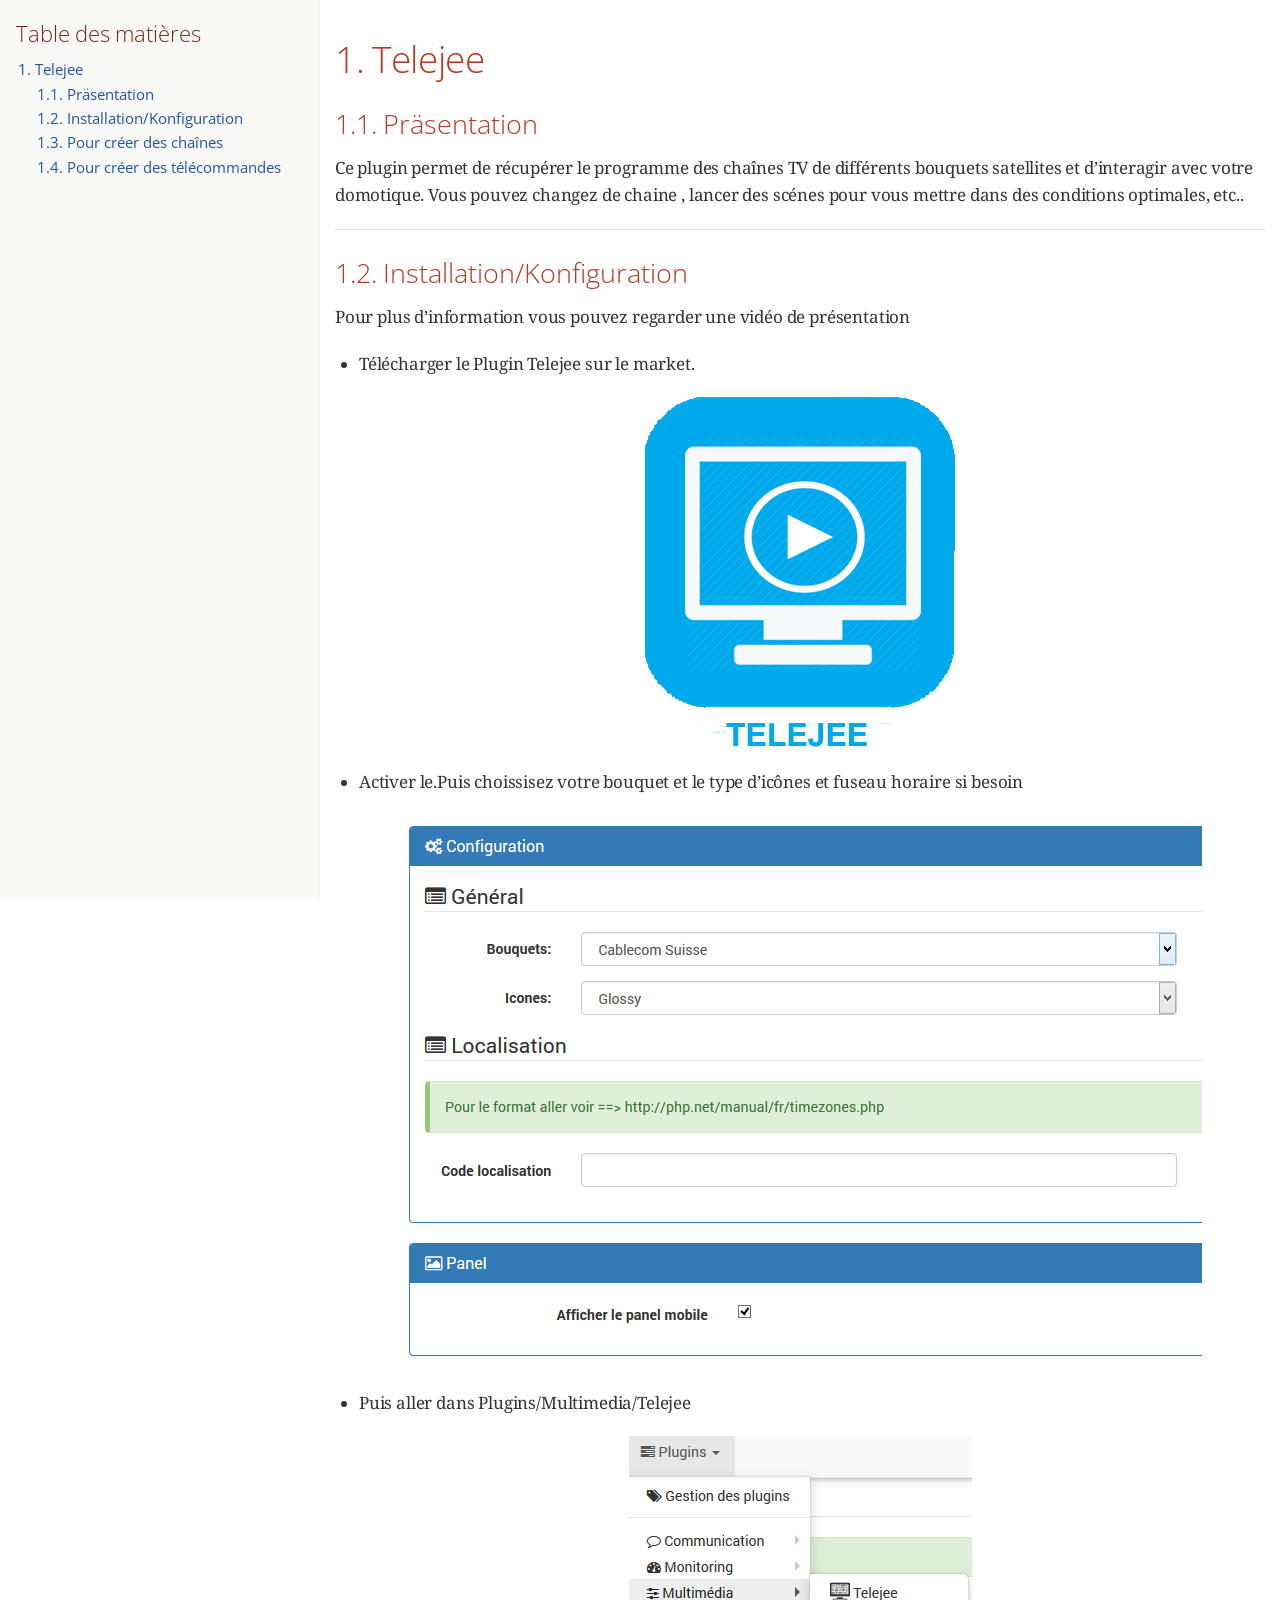
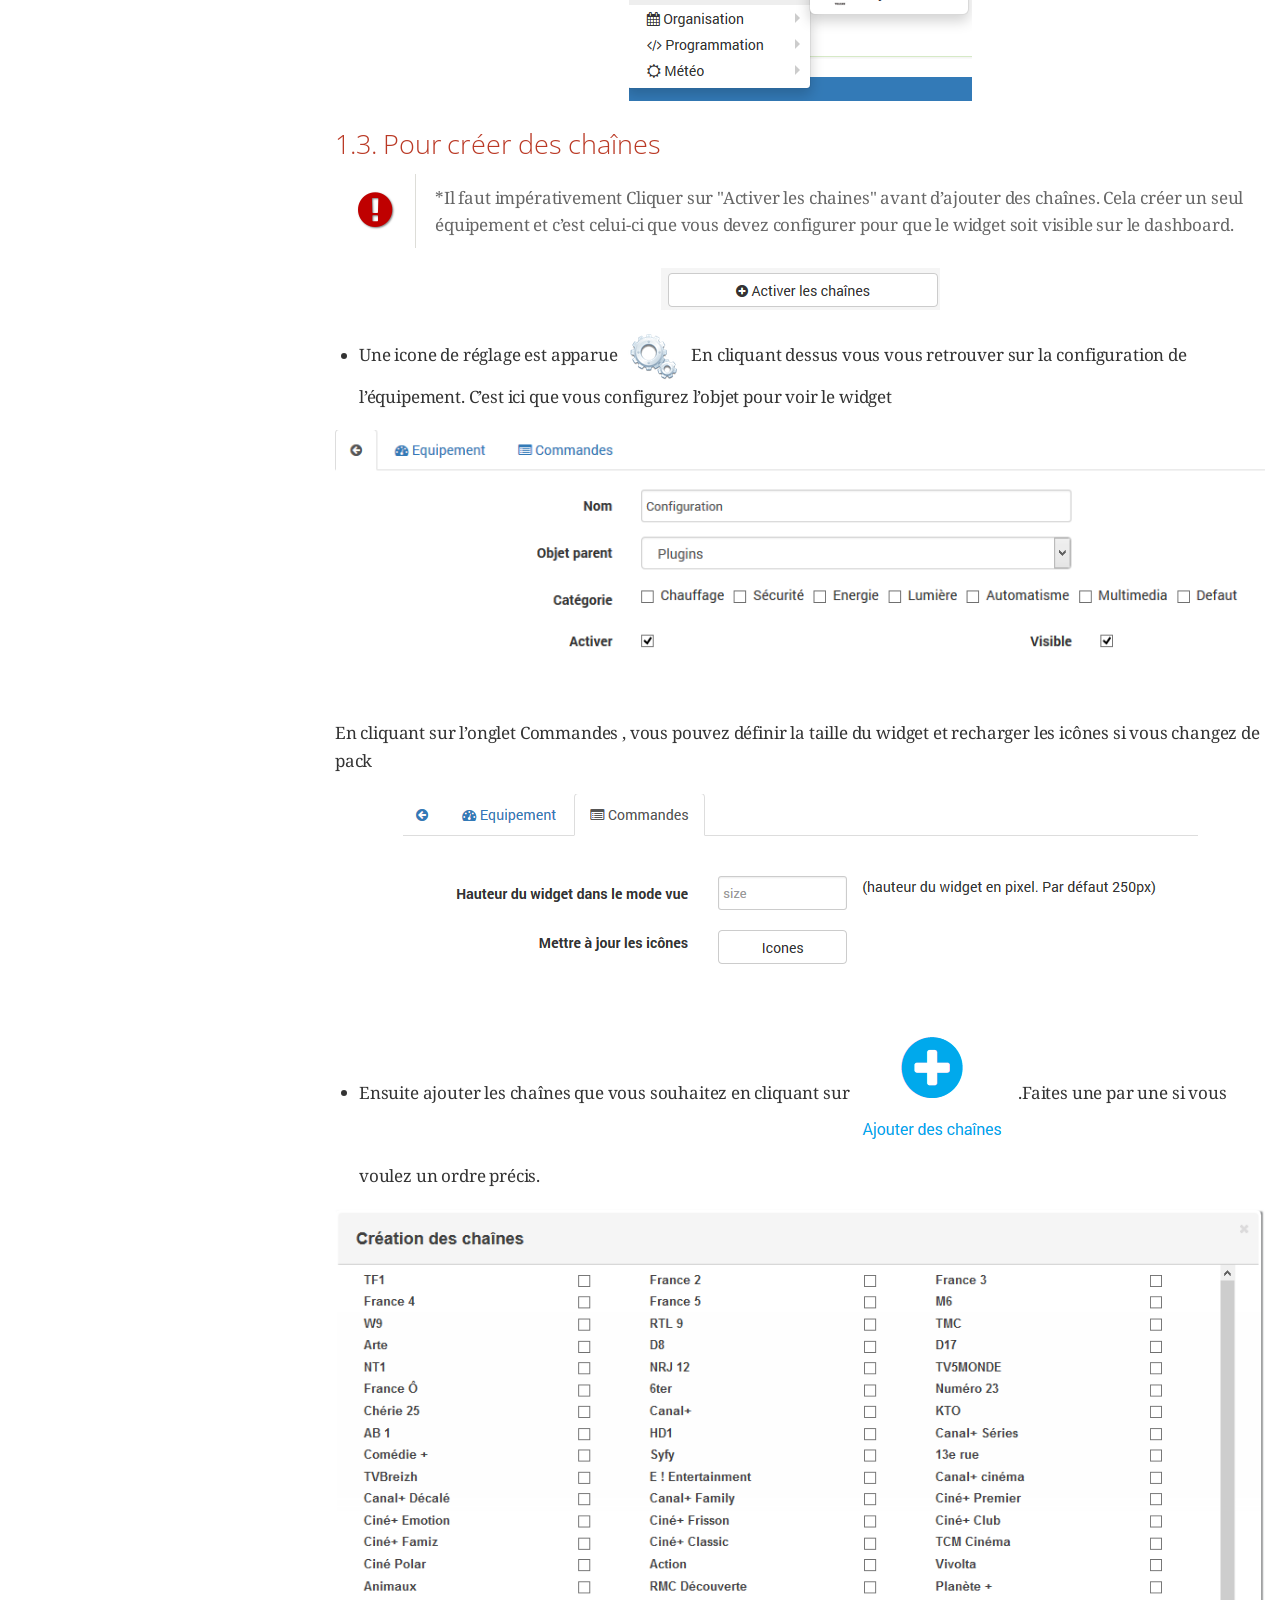
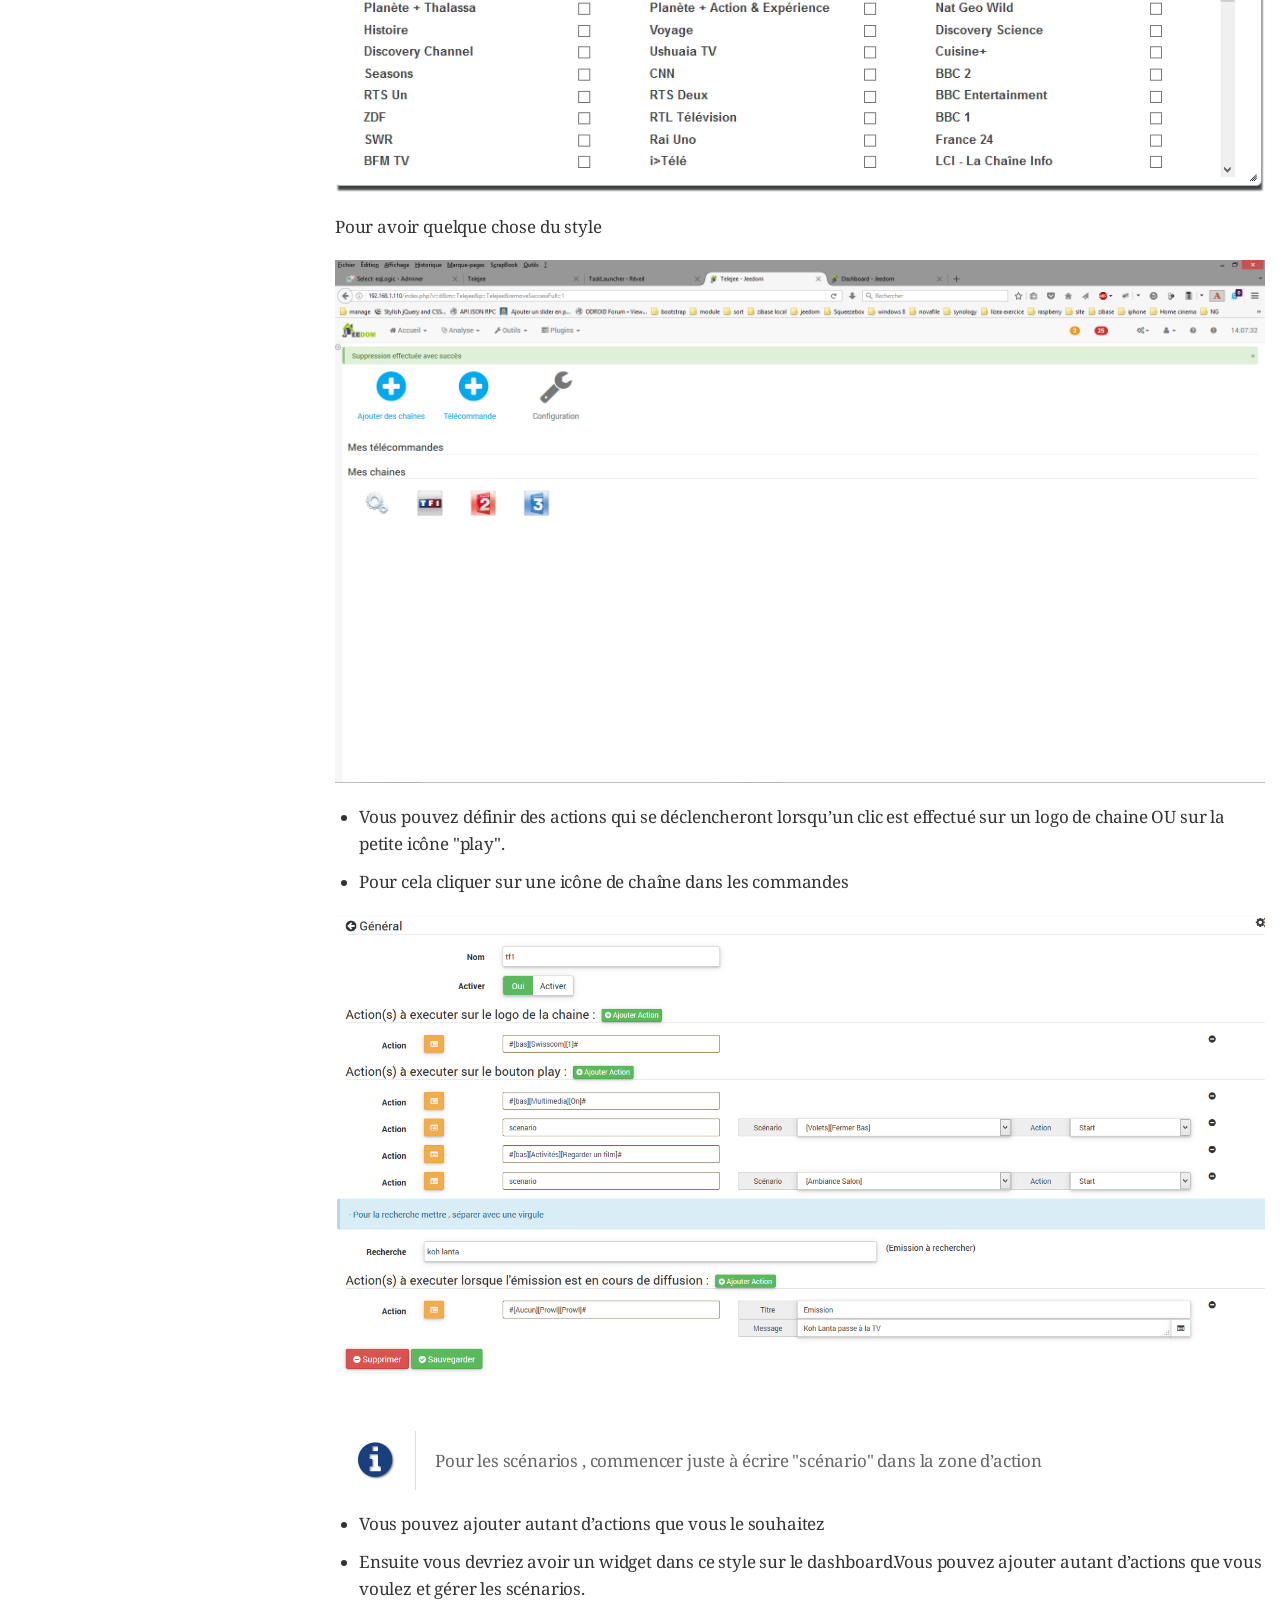
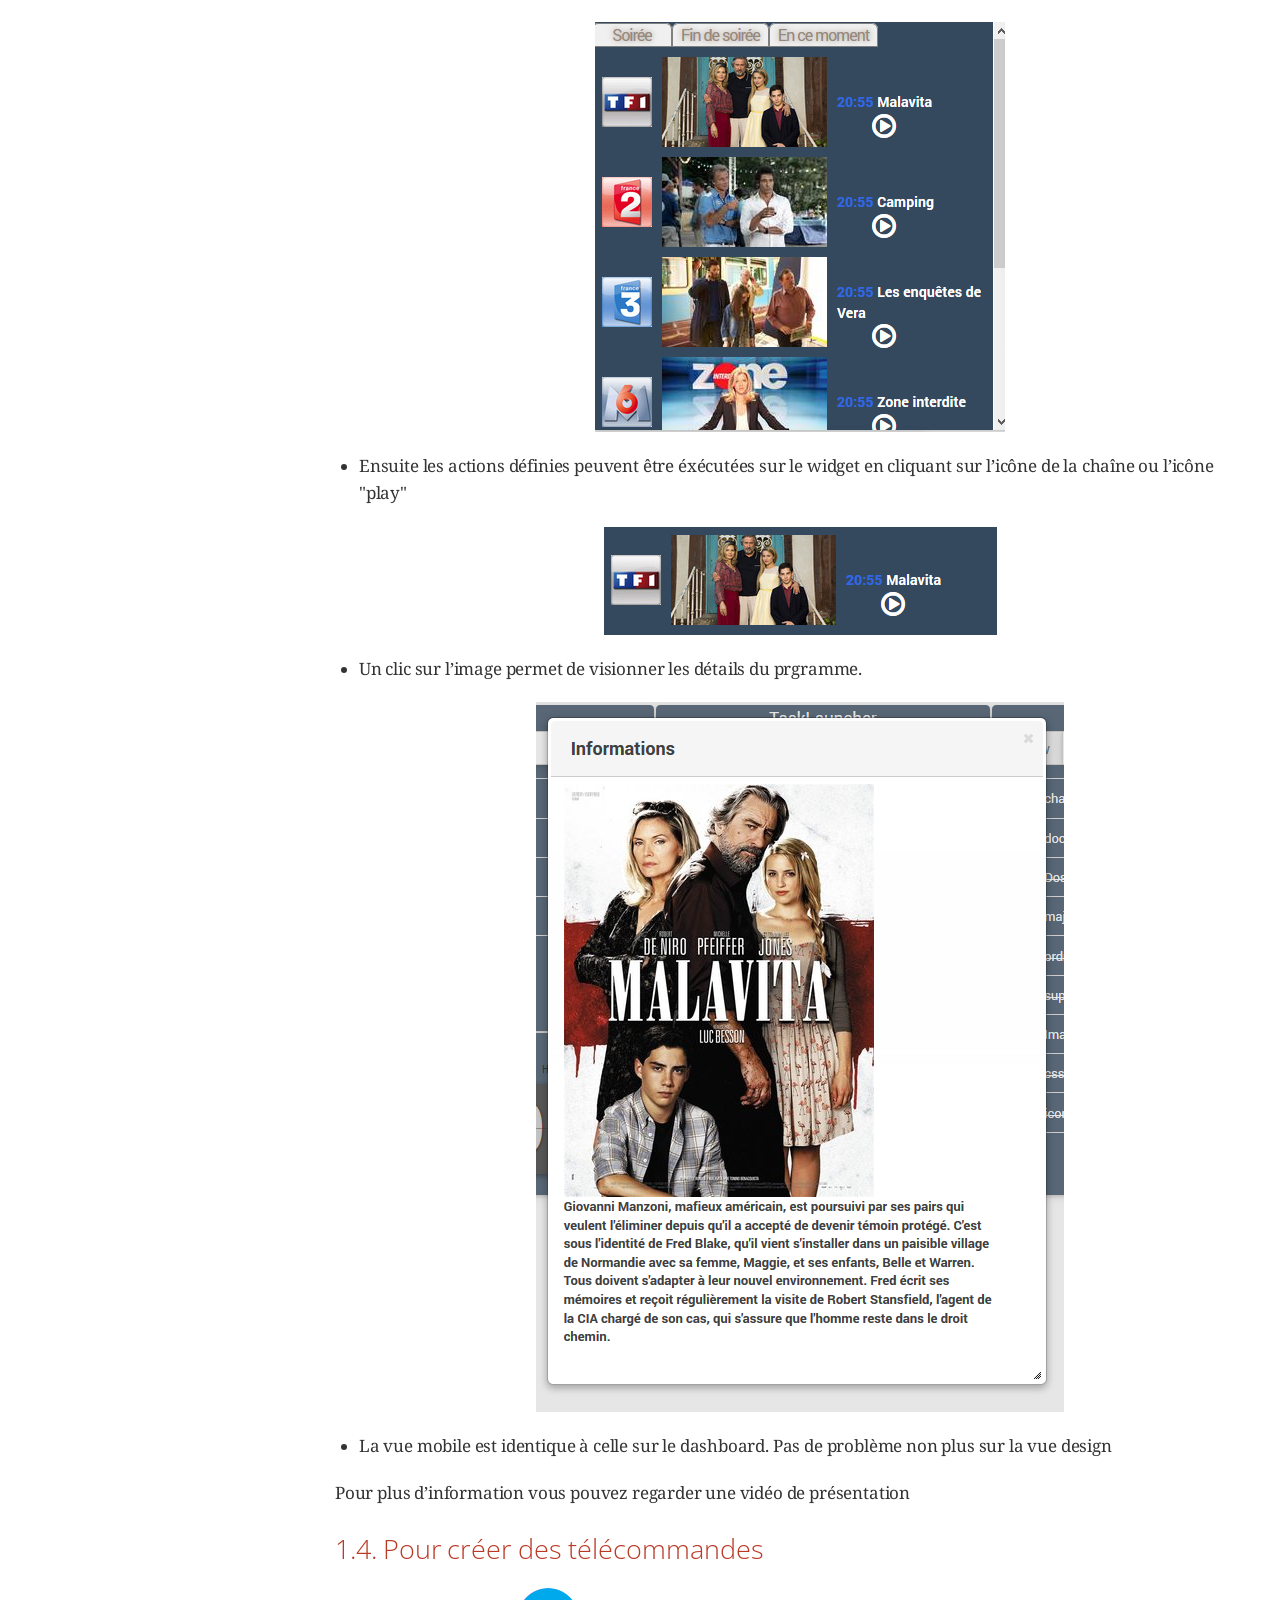
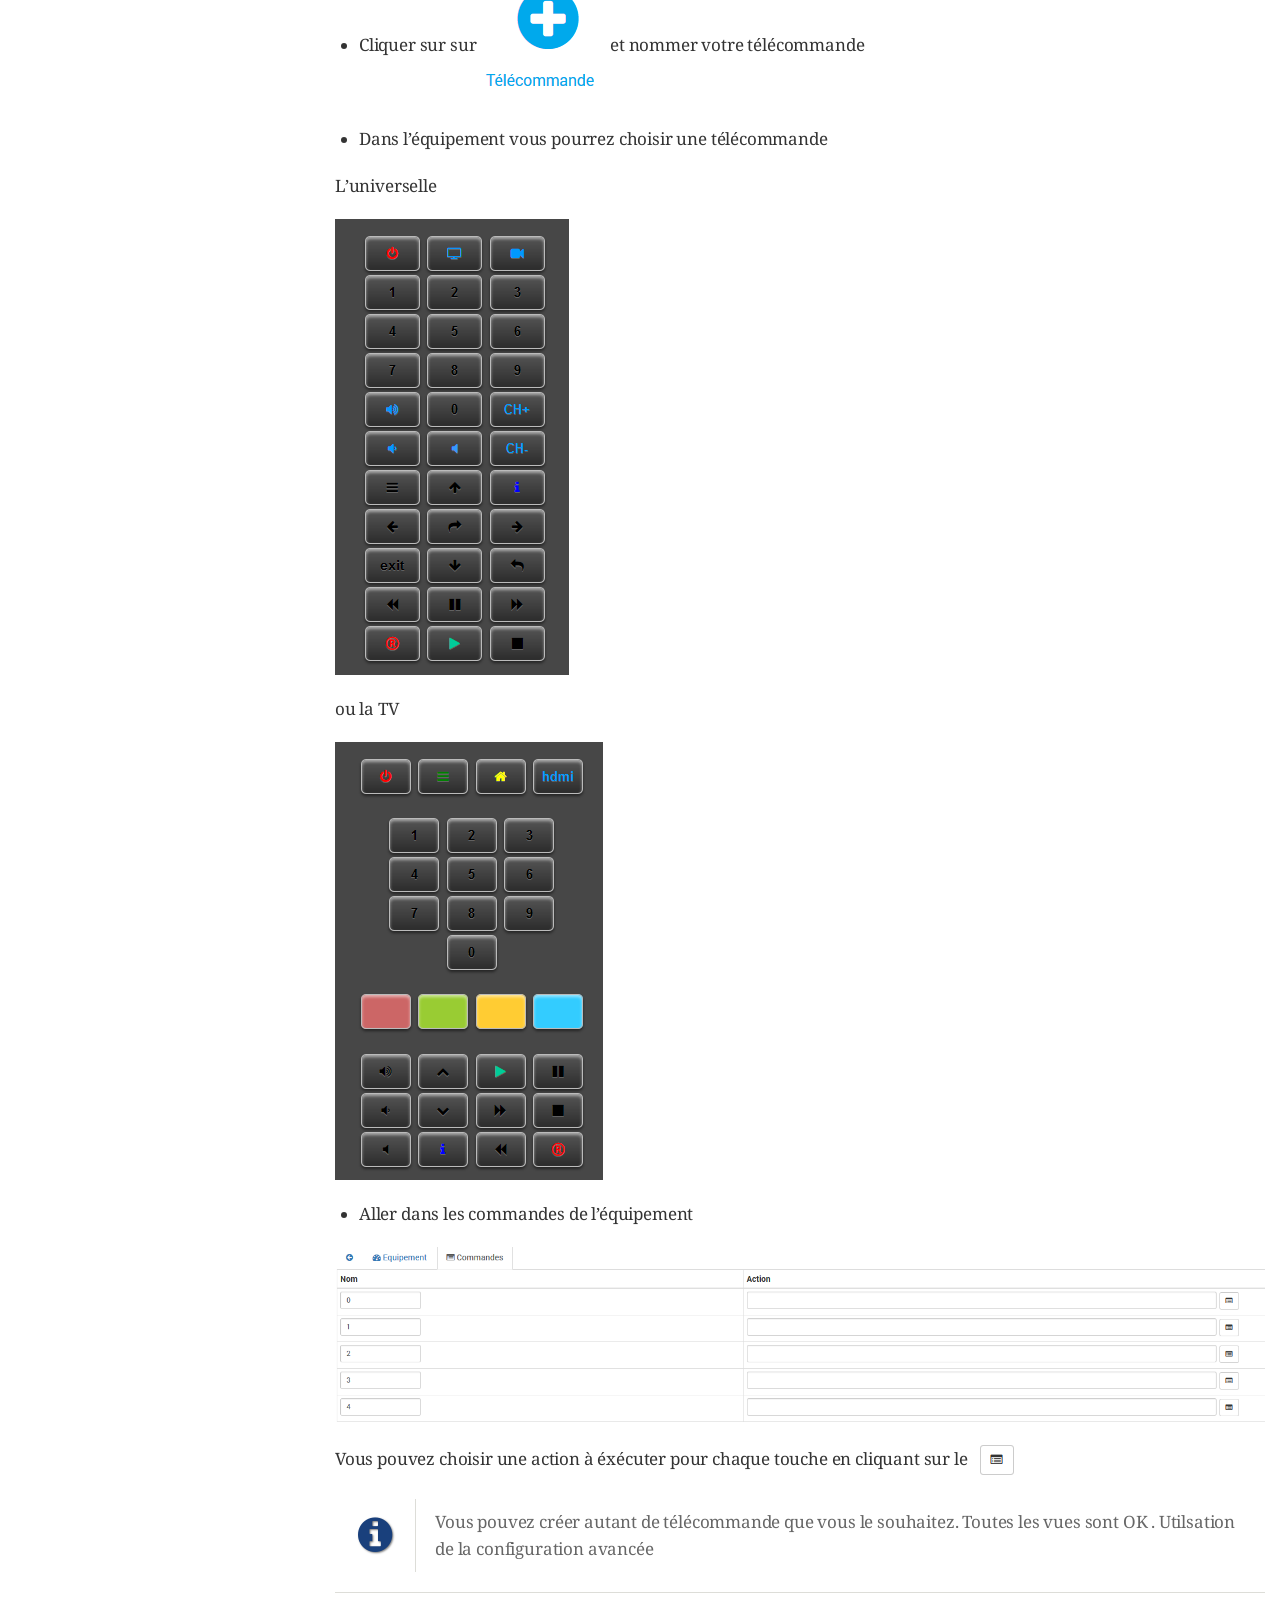
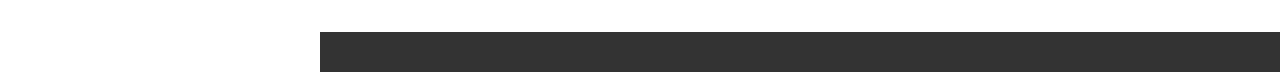
<file: doc/de_DE/index.html>
<!DOCTYPE html>
<html lang="en">
<head>
<meta charset="UTF-8">
<!--[if IE]><meta http-equiv="X-UA-Compatible" content="IE=edge"><![endif]-->
<meta name="viewport" content="width=device-width, initial-scale=1.0">
<meta name="generator" content="Asciidoctor 1.5.3.dev">
<title>Telejee</title>
<link rel="stylesheet" href="https://fonts.googleapis.com/css?family=Open+Sans:300,300italic,400,400italic,600,600italic%7CNoto+Serif:400,400italic,700,700italic%7CDroid+Sans+Mono:400,700">
<style>
/* Asciidoctor default stylesheet | MIT License | http://asciidoctor.org */
/* Remove the comments around the @import statement below when using this as a custom stylesheet */
/*@import "https://fonts.googleapis.com/css?family=Open+Sans:300,300italic,400,400italic,600,600italic%7CNoto+Serif:400,400italic,700,700italic%7CDroid+Sans+Mono:400,700";*/
article,aside,details,figcaption,figure,footer,header,hgroup,main,nav,section,summary{display:block}
audio,canvas,video{display:inline-block}
audio:not([controls]){display:none;height:0}
[hidden],template{display:none}
script{display:none!important}
html{font-family:sans-serif;-ms-text-size-adjust:100%;-webkit-text-size-adjust:100%}
body{margin:0}
a{background:transparent}
a:focus{outline:thin dotted}
a:active,a:hover{outline:0}
h1{font-size:2em;margin:.67em 0}
abbr[title]{border-bottom:1px dotted}
b,strong{font-weight:bold}
dfn{font-style:italic}
hr{-moz-box-sizing:content-box;box-sizing:content-box;height:0}
mark{background:#ff0;color:#000}
code,kbd,pre,samp{font-family:monospace;font-size:1em}
pre{white-space:pre-wrap}
q{quotes:"\201C" "\201D" "\2018" "\2019"}
small{font-size:80%}
sub,sup{font-size:75%;line-height:0;position:relative;vertical-align:baseline}
sup{top:-.5em}
sub{bottom:-.25em}
img{border:0}
svg:not(:root){overflow:hidden}
figure{margin:0}
fieldset{border:1px solid silver;margin:0 2px;padding:.35em .625em .75em}
legend{border:0;padding:0}
button,input,select,textarea{font-family:inherit;font-size:100%;margin:0}
button,input{line-height:normal}
button,select{text-transform:none}
button,html input[type="button"],input[type="reset"],input[type="submit"]{-webkit-appearance:button;cursor:pointer}
button[disabled],html input[disabled]{cursor:default}
input[type="checkbox"],input[type="radio"]{box-sizing:border-box;padding:0}
input[type="search"]{-webkit-appearance:textfield;-moz-box-sizing:content-box;-webkit-box-sizing:content-box;box-sizing:content-box}
input[type="search"]::-webkit-search-cancel-button,input[type="search"]::-webkit-search-decoration{-webkit-appearance:none}
button::-moz-focus-inner,input::-moz-focus-inner{border:0;padding:0}
textarea{overflow:auto;vertical-align:top}
table{border-collapse:collapse;border-spacing:0}
*,*:before,*:after{-moz-box-sizing:border-box;-webkit-box-sizing:border-box;box-sizing:border-box}
html,body{font-size:100%}
body{background:#fff;color:rgba(0,0,0,.8);padding:0;margin:0;font-family:"Noto Serif","DejaVu Serif",serif;font-weight:400;font-style:normal;line-height:1;position:relative;cursor:auto}
a:hover{cursor:pointer}
img,object,embed{max-width:100%;height:auto}
object,embed{height:100%}
img{-ms-interpolation-mode:bicubic}
#map_canvas img,#map_canvas embed,#map_canvas object,.map_canvas img,.map_canvas embed,.map_canvas object{max-width:none!important}
.left{float:left!important}
.right{float:right!important}
.text-left{text-align:left!important}
.text-right{text-align:right!important}
.text-center{text-align:center!important}
.text-justify{text-align:justify!important}
.hide{display:none}
.antialiased,body{-webkit-font-smoothing:antialiased}
img{display:inline-block;vertical-align:middle}
textarea{height:auto;min-height:50px}
select{width:100%}
p.lead,.paragraph.lead>p,#preamble>.sectionbody>.paragraph:first-of-type p{font-size:1.21875em;line-height:1.6}
.subheader,.admonitionblock td.content>.title,.audioblock>.title,.exampleblock>.title,.imageblock>.title,.listingblock>.title,.literalblock>.title,.stemblock>.title,.openblock>.title,.paragraph>.title,.quoteblock>.title,table.tableblock>.title,.verseblock>.title,.videoblock>.title,.dlist>.title,.olist>.title,.ulist>.title,.qlist>.title,.hdlist>.title{line-height:1.45;color:#7a2518;font-weight:400;margin-top:0;margin-bottom:.25em}
div,dl,dt,dd,ul,ol,li,h1,h2,h3,#toctitle,.sidebarblock>.content>.title,h4,h5,h6,pre,form,p,blockquote,th,td{margin:0;padding:0;direction:ltr}
a{color:#2156a5;text-decoration:underline;line-height:inherit}
a:hover,a:focus{color:#1d4b8f}
a img{border:none}
p{font-family:inherit;font-weight:400;font-size:1em;line-height:1.6;margin-bottom:1.25em;text-rendering:optimizeLegibility}
p aside{font-size:.875em;line-height:1.35;font-style:italic}
h1,h2,h3,#toctitle,.sidebarblock>.content>.title,h4,h5,h6{font-family:"Open Sans","DejaVu Sans",sans-serif;font-weight:300;font-style:normal;color:#ba3925;text-rendering:optimizeLegibility;margin-top:1em;margin-bottom:.5em;line-height:1.0125em}
h1 small,h2 small,h3 small,#toctitle small,.sidebarblock>.content>.title small,h4 small,h5 small,h6 small{font-size:60%;color:#e99b8f;line-height:0}
h1{font-size:2.125em}
h2{font-size:1.6875em}
h3,#toctitle,.sidebarblock>.content>.title{font-size:1.375em}
h4,h5{font-size:1.125em}
h6{font-size:1em}
hr{border:solid #ddddd8;border-width:1px 0 0;clear:both;margin:1.25em 0 1.1875em;height:0}
em,i{font-style:italic;line-height:inherit}
strong,b{font-weight:bold;line-height:inherit}
small{font-size:60%;line-height:inherit}
code{font-family:"Droid Sans Mono","DejaVu Sans Mono",monospace;font-weight:400;color:rgba(0,0,0,.9)}
ul,ol,dl{font-size:1em;line-height:1.6;margin-bottom:1.25em;list-style-position:outside;font-family:inherit}
ul,ol,ul.no-bullet,ol.no-bullet{margin-left:1.5em}
ul li ul,ul li ol{margin-left:1.25em;margin-bottom:0;font-size:1em}
ul.square li ul,ul.circle li ul,ul.disc li ul{list-style:inherit}
ul.square{list-style-type:square}
ul.circle{list-style-type:circle}
ul.disc{list-style-type:disc}
ul.no-bullet{list-style:none}
ol li ul,ol li ol{margin-left:1.25em;margin-bottom:0}
dl dt{margin-bottom:.3125em;font-weight:bold}
dl dd{margin-bottom:1.25em}
abbr,acronym{text-transform:uppercase;font-size:90%;color:rgba(0,0,0,.8);border-bottom:1px dotted #ddd;cursor:help}
abbr{text-transform:none}
blockquote{margin:0 0 1.25em;padding:.5625em 1.25em 0 1.1875em;border-left:1px solid #ddd}
blockquote cite{display:block;font-size:.9375em;color:rgba(0,0,0,.6)}
blockquote cite:before{content:"\2014 \0020"}
blockquote cite a,blockquote cite a:visited{color:rgba(0,0,0,.6)}
blockquote,blockquote p{line-height:1.6;color:rgba(0,0,0,.85)}
@media only screen and (min-width:768px){h1,h2,h3,#toctitle,.sidebarblock>.content>.title,h4,h5,h6{line-height:1.2}
h1{font-size:2.75em}
h2{font-size:2.3125em}
h3,#toctitle,.sidebarblock>.content>.title{font-size:1.6875em}
h4{font-size:1.4375em}}table{background:#fff;margin-bottom:1.25em;border:solid 1px #dedede}
table thead,table tfoot{background:#f7f8f7;font-weight:bold}
table thead tr th,table thead tr td,table tfoot tr th,table tfoot tr td{padding:.5em .625em .625em;font-size:inherit;color:rgba(0,0,0,.8);text-align:left}
table tr th,table tr td{padding:.5625em .625em;font-size:inherit;color:rgba(0,0,0,.8)}
table tr.even,table tr.alt,table tr:nth-of-type(even){background:#f8f8f7}
table thead tr th,table tfoot tr th,table tbody tr td,table tr td,table tfoot tr td{display:table-cell;line-height:1.6}
h1,h2,h3,#toctitle,.sidebarblock>.content>.title,h4,h5,h6{line-height:1.2;word-spacing:-.05em}
h1 strong,h2 strong,h3 strong,#toctitle strong,.sidebarblock>.content>.title strong,h4 strong,h5 strong,h6 strong{font-weight:400}
.clearfix:before,.clearfix:after,.float-group:before,.float-group:after{content:" ";display:table}
.clearfix:after,.float-group:after{clear:both}
*:not(pre)>code{font-size:.9375em;font-style:normal!important;letter-spacing:0;padding:.1em .5ex;word-spacing:-.15em;background-color:#f7f7f8;-webkit-border-radius:4px;border-radius:4px;line-height:1.45;text-rendering:optimizeSpeed}
pre,pre>code{line-height:1.45;color:rgba(0,0,0,.9);font-family:"Droid Sans Mono","DejaVu Sans Mono",monospace;font-weight:400;text-rendering:optimizeSpeed}
.keyseq{color:rgba(51,51,51,.8)}
kbd{display:inline-block;color:rgba(0,0,0,.8);font-size:.75em;line-height:1.4;background-color:#f7f7f7;border:1px solid #ccc;-webkit-border-radius:3px;border-radius:3px;-webkit-box-shadow:0 1px 0 rgba(0,0,0,.2),0 0 0 .1em white inset;box-shadow:0 1px 0 rgba(0,0,0,.2),0 0 0 .1em #fff inset;margin:-.15em .15em 0 .15em;padding:.2em .6em .2em .5em;vertical-align:middle;white-space:nowrap}
.keyseq kbd:first-child{margin-left:0}
.keyseq kbd:last-child{margin-right:0}
.menuseq,.menu{color:rgba(0,0,0,.8)}
b.button:before,b.button:after{position:relative;top:-1px;font-weight:400}
b.button:before{content:"[";padding:0 3px 0 2px}
b.button:after{content:"]";padding:0 2px 0 3px}
p a>code:hover{color:rgba(0,0,0,.9)}
#header,#content,#footnotes,#footer{width:100%;margin-left:auto;margin-right:auto;margin-top:0;margin-bottom:0;max-width:62.5em;*zoom:1;position:relative;padding-left:.9375em;padding-right:.9375em}
#header:before,#header:after,#content:before,#content:after,#footnotes:before,#footnotes:after,#footer:before,#footer:after{content:" ";display:table}
#header:after,#content:after,#footnotes:after,#footer:after{clear:both}
#content{margin-top:1.25em}
#content:before{content:none}
#header>h1:first-child{color:rgba(0,0,0,.85);margin-top:2.25rem;margin-bottom:0}
#header>h1:first-child+#toc{margin-top:8px;border-top:1px solid #ddddd8}
#header>h1:only-child,body.toc2 #header>h1:nth-last-child(2){border-bottom:1px solid #ddddd8;padding-bottom:8px}
#header .details{border-bottom:1px solid #ddddd8;line-height:1.45;padding-top:.25em;padding-bottom:.25em;padding-left:.25em;color:rgba(0,0,0,.6);display:-ms-flexbox;display:-webkit-flex;display:flex;-ms-flex-flow:row wrap;-webkit-flex-flow:row wrap;flex-flow:row wrap}
#header .details span:first-child{margin-left:-.125em}
#header .details span.email a{color:rgba(0,0,0,.85)}
#header .details br{display:none}
#header .details br+span:before{content:"\00a0\2013\00a0"}
#header .details br+span.author:before{content:"\00a0\22c5\00a0";color:rgba(0,0,0,.85)}
#header .details br+span#revremark:before{content:"\00a0|\00a0"}
#header #revnumber{text-transform:capitalize}
#header #revnumber:after{content:"\00a0"}
#content>h1:first-child:not([class]){color:rgba(0,0,0,.85);border-bottom:1px solid #ddddd8;padding-bottom:8px;margin-top:0;padding-top:1rem;margin-bottom:1.25rem}
#toc{border-bottom:1px solid #efefed;padding-bottom:.5em}
#toc>ul{margin-left:.125em}
#toc ul.sectlevel0>li>a{font-style:italic}
#toc ul.sectlevel0 ul.sectlevel1{margin:.5em 0}
#toc ul{font-family:"Open Sans","DejaVu Sans",sans-serif;list-style-type:none}
#toc a{text-decoration:none}
#toc a:active{text-decoration:underline}
#toctitle{color:#7a2518;font-size:1.2em}
@media only screen and (min-width:768px){#toctitle{font-size:1.375em}
body.toc2{padding-left:15em;padding-right:0}
#toc.toc2{margin-top:0!important;background-color:#f8f8f7;position:fixed;width:15em;left:0;top:0;border-right:1px solid #efefed;border-top-width:0!important;border-bottom-width:0!important;z-index:1000;padding:1.25em 1em;height:100%;overflow:auto}
#toc.toc2 #toctitle{margin-top:0;font-size:1.2em}
#toc.toc2>ul{font-size:.9em;margin-bottom:0}
#toc.toc2 ul ul{margin-left:0;padding-left:1em}
#toc.toc2 ul.sectlevel0 ul.sectlevel1{padding-left:0;margin-top:.5em;margin-bottom:.5em}
body.toc2.toc-right{padding-left:0;padding-right:15em}
body.toc2.toc-right #toc.toc2{border-right-width:0;border-left:1px solid #efefed;left:auto;right:0}}@media only screen and (min-width:1280px){body.toc2{padding-left:20em;padding-right:0}
#toc.toc2{width:20em}
#toc.toc2 #toctitle{font-size:1.375em}
#toc.toc2>ul{font-size:.95em}
#toc.toc2 ul ul{padding-left:1.25em}
body.toc2.toc-right{padding-left:0;padding-right:20em}}#content #toc{border-style:solid;border-width:1px;border-color:#e0e0dc;margin-bottom:1.25em;padding:1.25em;background:#f8f8f7;-webkit-border-radius:4px;border-radius:4px}
#content #toc>:first-child{margin-top:0}
#content #toc>:last-child{margin-bottom:0}
#footer{max-width:100%;background-color:rgba(0,0,0,.8);padding:1.25em}
#footer-text{color:rgba(255,255,255,.8);line-height:1.44}
.sect1{padding-bottom:.625em}
@media only screen and (min-width:768px){.sect1{padding-bottom:1.25em}}.sect1+.sect1{border-top:1px solid #efefed}
#content h1>a.anchor,h2>a.anchor,h3>a.anchor,#toctitle>a.anchor,.sidebarblock>.content>.title>a.anchor,h4>a.anchor,h5>a.anchor,h6>a.anchor{position:absolute;z-index:1001;width:1.5ex;margin-left:-1.5ex;display:block;text-decoration:none!important;visibility:hidden;text-align:center;font-weight:400}
#content h1>a.anchor:before,h2>a.anchor:before,h3>a.anchor:before,#toctitle>a.anchor:before,.sidebarblock>.content>.title>a.anchor:before,h4>a.anchor:before,h5>a.anchor:before,h6>a.anchor:before{content:"\00A7";font-size:.85em;display:block;padding-top:.1em}
#content h1:hover>a.anchor,#content h1>a.anchor:hover,h2:hover>a.anchor,h2>a.anchor:hover,h3:hover>a.anchor,#toctitle:hover>a.anchor,.sidebarblock>.content>.title:hover>a.anchor,h3>a.anchor:hover,#toctitle>a.anchor:hover,.sidebarblock>.content>.title>a.anchor:hover,h4:hover>a.anchor,h4>a.anchor:hover,h5:hover>a.anchor,h5>a.anchor:hover,h6:hover>a.anchor,h6>a.anchor:hover{visibility:visible}
#content h1>a.link,h2>a.link,h3>a.link,#toctitle>a.link,.sidebarblock>.content>.title>a.link,h4>a.link,h5>a.link,h6>a.link{color:#ba3925;text-decoration:none}
#content h1>a.link:hover,h2>a.link:hover,h3>a.link:hover,#toctitle>a.link:hover,.sidebarblock>.content>.title>a.link:hover,h4>a.link:hover,h5>a.link:hover,h6>a.link:hover{color:#a53221}
.audioblock,.imageblock,.literalblock,.listingblock,.stemblock,.videoblock{margin-bottom:1.25em}
.admonitionblock td.content>.title,.audioblock>.title,.exampleblock>.title,.imageblock>.title,.listingblock>.title,.literalblock>.title,.stemblock>.title,.openblock>.title,.paragraph>.title,.quoteblock>.title,table.tableblock>.title,.verseblock>.title,.videoblock>.title,.dlist>.title,.olist>.title,.ulist>.title,.qlist>.title,.hdlist>.title{text-rendering:optimizeLegibility;text-align:left;font-family:"Noto Serif","DejaVu Serif",serif;font-size:1rem;font-style:italic}
table.tableblock>caption.title{white-space:nowrap;overflow:visible;max-width:0}
.paragraph.lead>p,#preamble>.sectionbody>.paragraph:first-of-type p{color:rgba(0,0,0,.85)}
table.tableblock #preamble>.sectionbody>.paragraph:first-of-type p{font-size:inherit}
.admonitionblock>table{border-collapse:separate;border:0;background:none;width:100%}
.admonitionblock>table td.icon{text-align:center;width:80px}
.admonitionblock>table td.icon img{max-width:none}
.admonitionblock>table td.icon .title{font-weight:bold;font-family:"Open Sans","DejaVu Sans",sans-serif;text-transform:uppercase}
.admonitionblock>table td.content{padding-left:1.125em;padding-right:1.25em;border-left:1px solid #ddddd8;color:rgba(0,0,0,.6)}
.admonitionblock>table td.content>:last-child>:last-child{margin-bottom:0}
.exampleblock>.content{border-style:solid;border-width:1px;border-color:#e6e6e6;margin-bottom:1.25em;padding:1.25em;background:#fff;-webkit-border-radius:4px;border-radius:4px}
.exampleblock>.content>:first-child{margin-top:0}
.exampleblock>.content>:last-child{margin-bottom:0}
.sidebarblock{border-style:solid;border-width:1px;border-color:#e0e0dc;margin-bottom:1.25em;padding:1.25em;background:#f8f8f7;-webkit-border-radius:4px;border-radius:4px}
.sidebarblock>:first-child{margin-top:0}
.sidebarblock>:last-child{margin-bottom:0}
.sidebarblock>.content>.title{color:#7a2518;margin-top:0;text-align:center}
.exampleblock>.content>:last-child>:last-child,.exampleblock>.content .olist>ol>li:last-child>:last-child,.exampleblock>.content .ulist>ul>li:last-child>:last-child,.exampleblock>.content .qlist>ol>li:last-child>:last-child,.sidebarblock>.content>:last-child>:last-child,.sidebarblock>.content .olist>ol>li:last-child>:last-child,.sidebarblock>.content .ulist>ul>li:last-child>:last-child,.sidebarblock>.content .qlist>ol>li:last-child>:last-child{margin-bottom:0}
.literalblock pre,.listingblock pre:not(.highlight),.listingblock pre[class="highlight"],.listingblock pre[class^="highlight "],.listingblock pre.CodeRay,.listingblock pre.prettyprint{background:#f7f7f8}
.sidebarblock .literalblock pre,.sidebarblock .listingblock pre:not(.highlight),.sidebarblock .listingblock pre[class="highlight"],.sidebarblock .listingblock pre[class^="highlight "],.sidebarblock .listingblock pre.CodeRay,.sidebarblock .listingblock pre.prettyprint{background:#f2f1f1}
.literalblock pre,.literalblock pre[class],.listingblock pre,.listingblock pre[class]{-webkit-border-radius:4px;border-radius:4px;word-wrap:break-word;padding:1em;font-size:.8125em}
.literalblock pre.nowrap,.literalblock pre[class].nowrap,.listingblock pre.nowrap,.listingblock pre[class].nowrap{overflow-x:auto;white-space:pre;word-wrap:normal}
@media only screen and (min-width:768px){.literalblock pre,.literalblock pre[class],.listingblock pre,.listingblock pre[class]{font-size:.90625em}}@media only screen and (min-width:1280px){.literalblock pre,.literalblock pre[class],.listingblock pre,.listingblock pre[class]{font-size:1em}}.literalblock.output pre{color:#f7f7f8;background-color:rgba(0,0,0,.9)}
.listingblock pre.highlightjs{padding:0}
.listingblock pre.highlightjs>code{padding:1em;-webkit-border-radius:4px;border-radius:4px}
.listingblock pre.prettyprint{border-width:0}
.listingblock>.content{position:relative}
.listingblock code[data-lang]:before{display:none;content:attr(data-lang);position:absolute;font-size:.75em;top:.425rem;right:.5rem;line-height:1;text-transform:uppercase;color:#999}
.listingblock:hover code[data-lang]:before{display:block}
.listingblock.terminal pre .command:before{content:attr(data-prompt);padding-right:.5em;color:#999}
.listingblock.terminal pre .command:not([data-prompt]):before{content:"$"}
table.pyhltable{border-collapse:separate;border:0;margin-bottom:0;background:none}
table.pyhltable td{vertical-align:top;padding-top:0;padding-bottom:0}
table.pyhltable td.code{padding-left:.75em;padding-right:0}
pre.pygments .lineno,table.pyhltable td:not(.code){color:#999;padding-left:0;padding-right:.5em;border-right:1px solid #ddddd8}
pre.pygments .lineno{display:inline-block;margin-right:.25em}
table.pyhltable .linenodiv{background:none!important;padding-right:0!important}
.quoteblock{margin:0 1em 1.25em 1.5em;display:table}
.quoteblock>.title{margin-left:-1.5em;margin-bottom:.75em}
.quoteblock blockquote,.quoteblock blockquote p{color:rgba(0,0,0,.85);font-size:1.15rem;line-height:1.75;word-spacing:.1em;letter-spacing:0;font-style:italic;text-align:justify}
.quoteblock blockquote{margin:0;padding:0;border:0}
.quoteblock blockquote:before{content:"\201c";float:left;font-size:2.75em;font-weight:bold;line-height:.6em;margin-left:-.6em;color:#7a2518;text-shadow:0 1px 2px rgba(0,0,0,.1)}
.quoteblock blockquote>.paragraph:last-child p{margin-bottom:0}
.quoteblock .attribution{margin-top:.5em;margin-right:.5ex;text-align:right}
.quoteblock .quoteblock{margin-left:0;margin-right:0;padding:.5em 0;border-left:3px solid rgba(0,0,0,.6)}
.quoteblock .quoteblock blockquote{padding:0 0 0 .75em}
.quoteblock .quoteblock blockquote:before{display:none}
.verseblock{margin:0 1em 1.25em 1em}
.verseblock pre{font-family:"Open Sans","DejaVu Sans",sans;font-size:1.15rem;color:rgba(0,0,0,.85);font-weight:300;text-rendering:optimizeLegibility}
.verseblock pre strong{font-weight:400}
.verseblock .attribution{margin-top:1.25rem;margin-left:.5ex}
.quoteblock .attribution,.verseblock .attribution{font-size:.9375em;line-height:1.45;font-style:italic}
.quoteblock .attribution br,.verseblock .attribution br{display:none}
.quoteblock .attribution cite,.verseblock .attribution cite{display:block;letter-spacing:-.05em;color:rgba(0,0,0,.6)}
.quoteblock.abstract{margin:0 0 1.25em 0;display:block}
.quoteblock.abstract blockquote,.quoteblock.abstract blockquote p{text-align:left;word-spacing:0}
.quoteblock.abstract blockquote:before,.quoteblock.abstract blockquote p:first-of-type:before{display:none}
table.tableblock{max-width:100%;border-collapse:separate}
table.tableblock td>.paragraph:last-child p>p:last-child,table.tableblock th>p:last-child,table.tableblock td>p:last-child{margin-bottom:0}
table.spread{width:100%}
table.tableblock,th.tableblock,td.tableblock{border:0 solid #dedede}
table.grid-all th.tableblock,table.grid-all td.tableblock{border-width:0 1px 1px 0}
table.grid-all tfoot>tr>th.tableblock,table.grid-all tfoot>tr>td.tableblock{border-width:1px 1px 0 0}
table.grid-cols th.tableblock,table.grid-cols td.tableblock{border-width:0 1px 0 0}
table.grid-all *>tr>.tableblock:last-child,table.grid-cols *>tr>.tableblock:last-child{border-right-width:0}
table.grid-rows th.tableblock,table.grid-rows td.tableblock{border-width:0 0 1px 0}
table.grid-all tbody>tr:last-child>th.tableblock,table.grid-all tbody>tr:last-child>td.tableblock,table.grid-all thead:last-child>tr>th.tableblock,table.grid-rows tbody>tr:last-child>th.tableblock,table.grid-rows tbody>tr:last-child>td.tableblock,table.grid-rows thead:last-child>tr>th.tableblock{border-bottom-width:0}
table.grid-rows tfoot>tr>th.tableblock,table.grid-rows tfoot>tr>td.tableblock{border-width:1px 0 0 0}
table.frame-all{border-width:1px}
table.frame-sides{border-width:0 1px}
table.frame-topbot{border-width:1px 0}
th.halign-left,td.halign-left{text-align:left}
th.halign-right,td.halign-right{text-align:right}
th.halign-center,td.halign-center{text-align:center}
th.valign-top,td.valign-top{vertical-align:top}
th.valign-bottom,td.valign-bottom{vertical-align:bottom}
th.valign-middle,td.valign-middle{vertical-align:middle}
table thead th,table tfoot th{font-weight:bold}
tbody tr th{display:table-cell;line-height:1.6;background:#f7f8f7}
tbody tr th,tbody tr th p,tfoot tr th,tfoot tr th p{color:rgba(0,0,0,.8);font-weight:bold}
p.tableblock>code:only-child{background:none;padding:0}
p.tableblock{font-size:1em}
td>div.verse{white-space:pre}
ol{margin-left:1.75em}
ul li ol{margin-left:1.5em}
dl dd{margin-left:1.125em}
dl dd:last-child,dl dd:last-child>:last-child{margin-bottom:0}
ol>li p,ul>li p,ul dd,ol dd,.olist .olist,.ulist .ulist,.ulist .olist,.olist .ulist{margin-bottom:.625em}
ul.unstyled,ol.unnumbered,ul.checklist,ul.none{list-style-type:none}
ul.unstyled,ol.unnumbered,ul.checklist{margin-left:.625em}
ul.checklist li>p:first-child>.fa-square-o:first-child,ul.checklist li>p:first-child>.fa-check-square-o:first-child{width:1em;font-size:.85em}
ul.checklist li>p:first-child>input[type="checkbox"]:first-child{width:1em;position:relative;top:1px}
ul.inline{margin:0 auto .625em auto;margin-left:-1.375em;margin-right:0;padding:0;list-style:none;overflow:hidden}
ul.inline>li{list-style:none;float:left;margin-left:1.375em;display:block}
ul.inline>li>*{display:block}
.unstyled dl dt{font-weight:400;font-style:normal}
ol.arabic{list-style-type:decimal}
ol.decimal{list-style-type:decimal-leading-zero}
ol.loweralpha{list-style-type:lower-alpha}
ol.upperalpha{list-style-type:upper-alpha}
ol.lowerroman{list-style-type:lower-roman}
ol.upperroman{list-style-type:upper-roman}
ol.lowergreek{list-style-type:lower-greek}
.hdlist>table,.colist>table{border:0;background:none}
.hdlist>table>tbody>tr,.colist>table>tbody>tr{background:none}
td.hdlist1{padding-right:.75em;font-weight:bold}
td.hdlist1,td.hdlist2{vertical-align:top}
.literalblock+.colist,.listingblock+.colist{margin-top:-.5em}
.colist>table tr>td:first-of-type{padding:0 .75em;line-height:1}
.colist>table tr>td:last-of-type{padding:.25em 0}
.thumb,.th{line-height:0;display:inline-block;border:solid 4px #fff;-webkit-box-shadow:0 0 0 1px #ddd;box-shadow:0 0 0 1px #ddd}
.imageblock.left,.imageblock[style*="float: left"]{margin:.25em .625em 1.25em 0}
.imageblock.right,.imageblock[style*="float: right"]{margin:.25em 0 1.25em .625em}
.imageblock>.title{margin-bottom:0}
.imageblock.thumb,.imageblock.th{border-width:6px}
.imageblock.thumb>.title,.imageblock.th>.title{padding:0 .125em}
.image.left,.image.right{margin-top:.25em;margin-bottom:.25em;display:inline-block;line-height:0}
.image.left{margin-right:.625em}
.image.right{margin-left:.625em}
a.image{text-decoration:none}
span.footnote,span.footnoteref{vertical-align:super;font-size:.875em}
span.footnote a,span.footnoteref a{text-decoration:none}
span.footnote a:active,span.footnoteref a:active{text-decoration:underline}
#footnotes{padding-top:.75em;padding-bottom:.75em;margin-bottom:.625em}
#footnotes hr{width:20%;min-width:6.25em;margin:-.25em 0 .75em 0;border-width:1px 0 0 0}
#footnotes .footnote{padding:0 .375em;line-height:1.3;font-size:.875em;margin-left:1.2em;text-indent:-1.2em;margin-bottom:.2em}
#footnotes .footnote a:first-of-type{font-weight:bold;text-decoration:none}
#footnotes .footnote:last-of-type{margin-bottom:0}
#content #footnotes{margin-top:-.625em;margin-bottom:0;padding:.75em 0}
.gist .file-data>table{border:0;background:#fff;width:100%;margin-bottom:0}
.gist .file-data>table td.line-data{width:99%}
div.unbreakable{page-break-inside:avoid}
.big{font-size:larger}
.small{font-size:smaller}
.underline{text-decoration:underline}
.overline{text-decoration:overline}
.line-through{text-decoration:line-through}
.aqua{color:#00bfbf}
.aqua-background{background-color:#00fafa}
.black{color:#000}
.black-background{background-color:#000}
.blue{color:#0000bf}
.blue-background{background-color:#0000fa}
.fuchsia{color:#bf00bf}
.fuchsia-background{background-color:#fa00fa}
.gray{color:#606060}
.gray-background{background-color:#7d7d7d}
.green{color:#006000}
.green-background{background-color:#007d00}
.lime{color:#00bf00}
.lime-background{background-color:#00fa00}
.maroon{color:#600000}
.maroon-background{background-color:#7d0000}
.navy{color:#000060}
.navy-background{background-color:#00007d}
.olive{color:#606000}
.olive-background{background-color:#7d7d00}
.purple{color:#600060}
.purple-background{background-color:#7d007d}
.red{color:#bf0000}
.red-background{background-color:#fa0000}
.silver{color:#909090}
.silver-background{background-color:#bcbcbc}
.teal{color:#006060}
.teal-background{background-color:#007d7d}
.white{color:#bfbfbf}
.white-background{background-color:#fafafa}
.yellow{color:#bfbf00}
.yellow-background{background-color:#fafa00}
span.icon>.fa{cursor:default}
.admonitionblock td.icon [class^="fa icon-"]{font-size:2.5em;text-shadow:1px 1px 2px rgba(0,0,0,.5);cursor:default}
.admonitionblock td.icon .icon-note:before{content:"\f05a";color:#19407c}
.admonitionblock td.icon .icon-tip:before{content:"\f0eb";text-shadow:1px 1px 2px rgba(155,155,0,.8);color:#111}
.admonitionblock td.icon .icon-warning:before{content:"\f071";color:#bf6900}
.admonitionblock td.icon .icon-caution:before{content:"\f06d";color:#bf3400}
.admonitionblock td.icon .icon-important:before{content:"\f06a";color:#bf0000}
.conum[data-value]{display:inline-block;color:#fff!important;background-color:rgba(0,0,0,.8);-webkit-border-radius:100px;border-radius:100px;text-align:center;font-size:.75em;width:1.67em;height:1.67em;line-height:1.67em;font-family:"Open Sans","DejaVu Sans",sans-serif;font-style:normal;font-weight:bold}
.conum[data-value] *{color:#fff!important}
.conum[data-value]+b{display:none}
.conum[data-value]:after{content:attr(data-value)}
pre .conum[data-value]{position:relative;top:-.125em}
b.conum *{color:inherit!important}
.conum:not([data-value]):empty{display:none}
h1,h2{letter-spacing:-.01em}
dt,th.tableblock,td.content{text-rendering:optimizeLegibility}
p,td.content{letter-spacing:-.01em}
p strong,td.content strong{letter-spacing:-.005em}
p,blockquote,dt,td.content{font-size:1.0625rem}
p{margin-bottom:1.25rem}
.sidebarblock p,.sidebarblock dt,.sidebarblock td.content,p.tableblock{font-size:1em}
.exampleblock>.content{background-color:#fffef7;border-color:#e0e0dc;-webkit-box-shadow:0 1px 4px #e0e0dc;box-shadow:0 1px 4px #e0e0dc}
.print-only{display:none!important}
@media print{@page{margin:1.25cm .75cm}
*{-webkit-box-shadow:none!important;box-shadow:none!important;text-shadow:none!important}
a{color:inherit!important;text-decoration:underline!important}
a.bare,a[href^="#"],a[href^="mailto:"]{text-decoration:none!important}
a[href^="http:"]:not(.bare):after,a[href^="https:"]:not(.bare):after{content:"(" attr(href) ")";display:inline-block;font-size:.875em;padding-left:.25em}
abbr[title]:after{content:" (" attr(title) ")"}
pre,blockquote,tr,img{page-break-inside:avoid}
thead{display:table-header-group}
img{max-width:100%!important}
p,blockquote,dt,td.content{font-size:1em;orphans:3;widows:3}
h2,h3,#toctitle,.sidebarblock>.content>.title{page-break-after:avoid}
#toc,.sidebarblock,.exampleblock>.content{background:none!important}
#toc{border-bottom:1px solid #ddddd8!important;padding-bottom:0!important}
.sect1{padding-bottom:0!important}
.sect1+.sect1{border:0!important}
#header>h1:first-child{margin-top:1.25rem}
body.book #header{text-align:center}
body.book #header>h1:first-child{border:0!important;margin:2.5em 0 1em 0}
body.book #header .details{border:0!important;display:block;padding:0!important}
body.book #header .details span:first-child{margin-left:0!important}
body.book #header .details br{display:block}
body.book #header .details br+span:before{content:none!important}
body.book #toc{border:0!important;text-align:left!important;padding:0!important;margin:0!important}
body.book #toc,body.book #preamble,body.book h1.sect0,body.book .sect1>h2{page-break-before:always}
.listingblock code[data-lang]:before{display:block}
#footer{background:none!important;padding:0 .9375em}
#footer-text{color:rgba(0,0,0,.6)!important;font-size:.9em}
.hide-on-print{display:none!important}
.print-only{display:block!important}
.hide-for-print{display:none!important}
.show-for-print{display:inherit!important}}
</style>
<link rel="stylesheet" href="https://cdnjs.cloudflare.com/ajax/libs/font-awesome/4.3.0/css/font-awesome.min.css">
</head>
<body class="article toc2 toc-left">
<div id="header">
<div id="toc" class="toc2">
<div id="toctitle">Table des matières</div>
<ul class="sectlevel1">
<li><a href="#_telejee">1. Telejee</a>
<ul class="sectlevel2">
<li><a href="#_präsentation">1.1. Präsentation</a></li>
<li><a href="#_installation_konfiguration">1.2. Installation/Konfiguration</a></li>
<li><a href="#_pour_créer_des_chaînes">1.3. Pour créer des chaînes</a></li>
<li><a href="#_pour_créer_des_télécommandes">1.4. Pour créer des télécommandes</a></li>
</ul>
</li>
</ul>
</div>
</div>
<div id="content">
<div class="sect1">
<h2 id="_telejee">1. Telejee</h2>
<div class="sectionbody">
<div class="sect2">
<h3 id="_präsentation">1.1. Präsentation</h3>
<div class="paragraph">
<p>Ce plugin permet de récupérer le programme des chaînes TV de différents bouquets satellites et d&#8217;interagir avec votre domotique. Vous pouvez changez de chaine , lancer des scénes pour vous mettre dans des conditions optimales, etc..</p>
</div>
<hr>
</div>
<div class="sect2">
<h3 id="_installation_konfiguration">1.2. Installation/Konfiguration</h3>
<div class="paragraph">
<p>Pour plus d&#8217;information vous pouvez regarder une vidéo de présentation</p>
</div>
<div class="ulist">
<ul>
<li>
<p>Télécharger le Plugin Telejee sur le market.</p>
</li>
</ul>
</div>
<div class="imageblock" style="text-align: center">
<div class="content">
<img src="../images/telejee_icon.png" alt="telejee icon">
</div>
</div>
<div class="ulist">
<ul>
<li>
<p>Activer le.Puis choissisez votre bouquet et le type d&#8217;icônes et fuseau horaire si besoin</p>
</li>
</ul>
</div>
<div class="imageblock" style="text-align: center">
<div class="content">
<img src="../images/tel0.png" alt="tel0">
</div>
</div>
<div class="ulist">
<ul>
<li>
<p>Puis aller dans Plugins/Multimedia/Telejee</p>
</li>
</ul>
</div>
<div class="imageblock" style="text-align: center">
<div class="content">
<img src="../images/telejee3.png" alt="telejee3">
</div>
</div>
</div>
<div class="sect2">
<h3 id="_pour_créer_des_chaînes">1.3. Pour créer des chaînes</h3>
<div class="admonitionblock important">
<table>
<tr>
<td class="icon">
<i class="fa icon-important" title="Important"></i>
</td>
<td class="content">
*Il faut impérativement Cliquer sur "Activer les chaines" avant d&#8217;ajouter des chaînes. Cela créer un seul équipement et c&#8217;est celui-ci que vous devez configurer pour que le widget soit visible sur le dashboard.
</td>
</tr>
</table>
</div>
<div class="imageblock" style="text-align: center">
<div class="content">
<img src="../images/tel01.png" alt="tel01">
</div>
</div>
<div class="ulist">
<ul>
<li>
<p>Une icone de réglage est apparue <span class="image"><img src="../images/reglage.png" alt="reglage"></span> En cliquant dessus vous vous retrouver sur la configuration de l&#8217;équipement. C&#8217;est ici que vous configurez l&#8217;objet pour voir le widget</p>
</li>
</ul>
</div>
<div class="imageblock" style="text-align: center">
<div class="content">
<img src="../images/tel2.png" alt="tel2">
</div>
</div>
<div class="paragraph">
<p>En cliquant sur l&#8217;onglet Commandes , vous pouvez définir la taille du widget et recharger les icônes si vous changez de pack</p>
</div>
<div class="imageblock" style="text-align: center">
<div class="content">
<img src="../images/tel3.png" alt="tel3">
</div>
</div>
<div class="ulist">
<ul>
<li>
<p>Ensuite ajouter les chaînes que vous souhaitez en cliquant sur  <span class="image"><img src="../images/tel4.png" alt="tel4"></span> .Faites une par une si vous voulez un ordre précis.</p>
</li>
</ul>
</div>
<div class="imageblock" style="text-align: center">
<div class="content">
<img src="../images/telejee2.png" alt="telejee2">
</div>
</div>
<div class="paragraph">
<p>Pour avoir quelque chose du style</p>
</div>
<div class="imageblock" style="text-align: center">
<div class="content">
<img src="../images/tel5.png" alt="tel5">
</div>
</div>
<div class="ulist">
<ul>
<li>
<p>Vous pouvez  définir des actions qui se déclencheront lorsqu&#8217;un clic est effectué sur un logo de chaine OU sur la petite icône "play".</p>
</li>
<li>
<p>Pour cela cliquer  sur une icône de chaîne dans les commandes</p>
</li>
</ul>
</div>
<div class="imageblock" style="text-align: center">
<div class="content">
<img src="../images/telejee5.png" alt="telejee5">
</div>
</div>
<div class="admonitionblock note">
<table>
<tr>
<td class="icon">
<i class="fa icon-note" title="Note"></i>
</td>
<td class="content">
Pour les scénarios , commencer juste à écrire "scénario" dans la zone d&#8217;action
</td>
</tr>
</table>
</div>
<div class="ulist">
<ul>
<li>
<p>Vous pouvez ajouter autant d&#8217;actions que vous le souhaitez</p>
</li>
<li>
<p>Ensuite vous devriez avoir un widget dans ce style sur le dashboard.Vous pouvez ajouter autant d&#8217;actions que vous voulez et gérer les scénarios.</p>
</li>
</ul>
</div>
<div class="imageblock" style="text-align: center">
<div class="content">
<img src="../images/tv6.png" alt="tv6">
</div>
</div>
<div class="ulist">
<ul>
<li>
<p>Ensuite les actions définies peuvent être éxécutées sur le widget en cliquant sur l&#8217;icône de la chaîne ou l&#8217;icône "play"</p>
</li>
</ul>
</div>
<div class="imageblock" style="text-align: center">
<div class="content">
<img src="../images/telejee6.png" alt="telejee6">
</div>
</div>
<div class="ulist">
<ul>
<li>
<p>Un clic sur l&#8217;image permet de visionner les détails du prgramme.</p>
</li>
</ul>
</div>
<div class="imageblock" style="text-align: center">
<div class="content">
<img src="../images/telejee7.png" alt="telejee7">
</div>
</div>
<div class="ulist">
<ul>
<li>
<p>La vue mobile est identique à celle sur le dashboard. Pas de problème non plus sur la vue design</p>
</li>
</ul>
</div>
<div class="paragraph">
<p>Pour plus d&#8217;information vous pouvez regarder une vidéo de présentation</p>
</div>
</div>
<div class="sect2">
<h3 id="_pour_créer_des_télécommandes">1.4. Pour créer des télécommandes</h3>
<div class="ulist">
<ul>
<li>
<p>Cliquer sur sur  <span class="image"><img src="../images/tel11.png" alt="tel11"></span> et nommer votre télécommande</p>
</li>
<li>
<p>Dans l&#8217;équipement vous pourrez choisir une télécommande</p>
</li>
</ul>
</div>
<div class="paragraph">
<p>L&#8217;universelle</p>
</div>
<div class="paragraph">
<p><span class="image"><img src="../images/tel12.png" alt="tel12"></span></p>
</div>
<div class="paragraph">
<p>ou la TV</p>
</div>
<div class="paragraph">
<p><span class="image"><img src="../images/tel14.png" alt="tel14"></span></p>
</div>
<div class="ulist">
<ul>
<li>
<p>Aller dans les commandes de l&#8217;équipement</p>
</li>
</ul>
</div>
<div class="paragraph">
<p><span class="image"><img src="../images/tel9.png" alt="tel9"></span></p>
</div>
<div class="paragraph">
<p>Vous pouvez choisir une action à éxécuter pour chaque touche en cliquant sur le  <span class="image"><img src="../images/tel15.png" alt="tel15"></span></p>
</div>
<div class="admonitionblock note">
<table>
<tr>
<td class="icon">
<i class="fa icon-note" title="Note"></i>
</td>
<td class="content">
Vous pouvez créer autant de télécommande que vous le souhaitez.
Toutes les vues sont OK . Utilsation de la configuration avancée
</td>
</tr>
</table>
</div>
<hr>
</div>
</div>
</div>
</div>
<div id="footer">
<div id="footer-text">
</div>
</div>
</body>
</html>
</file>
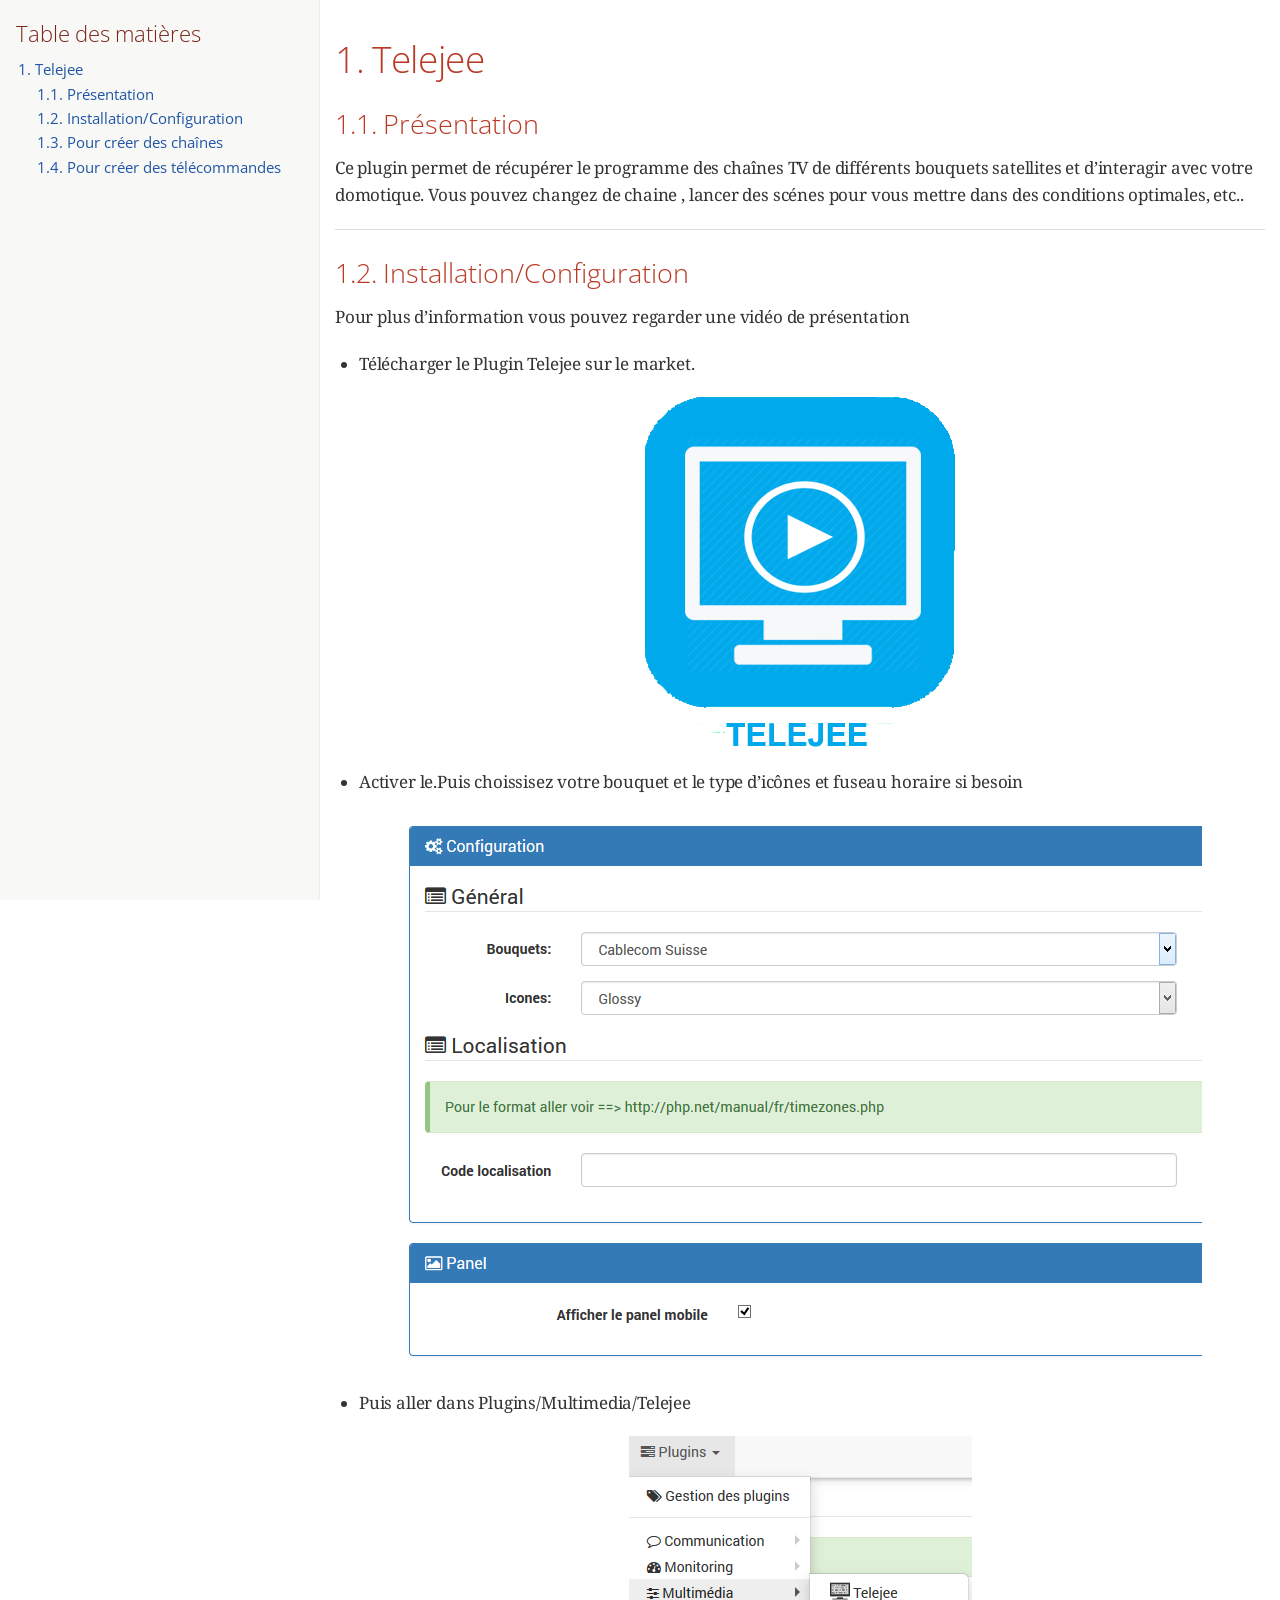
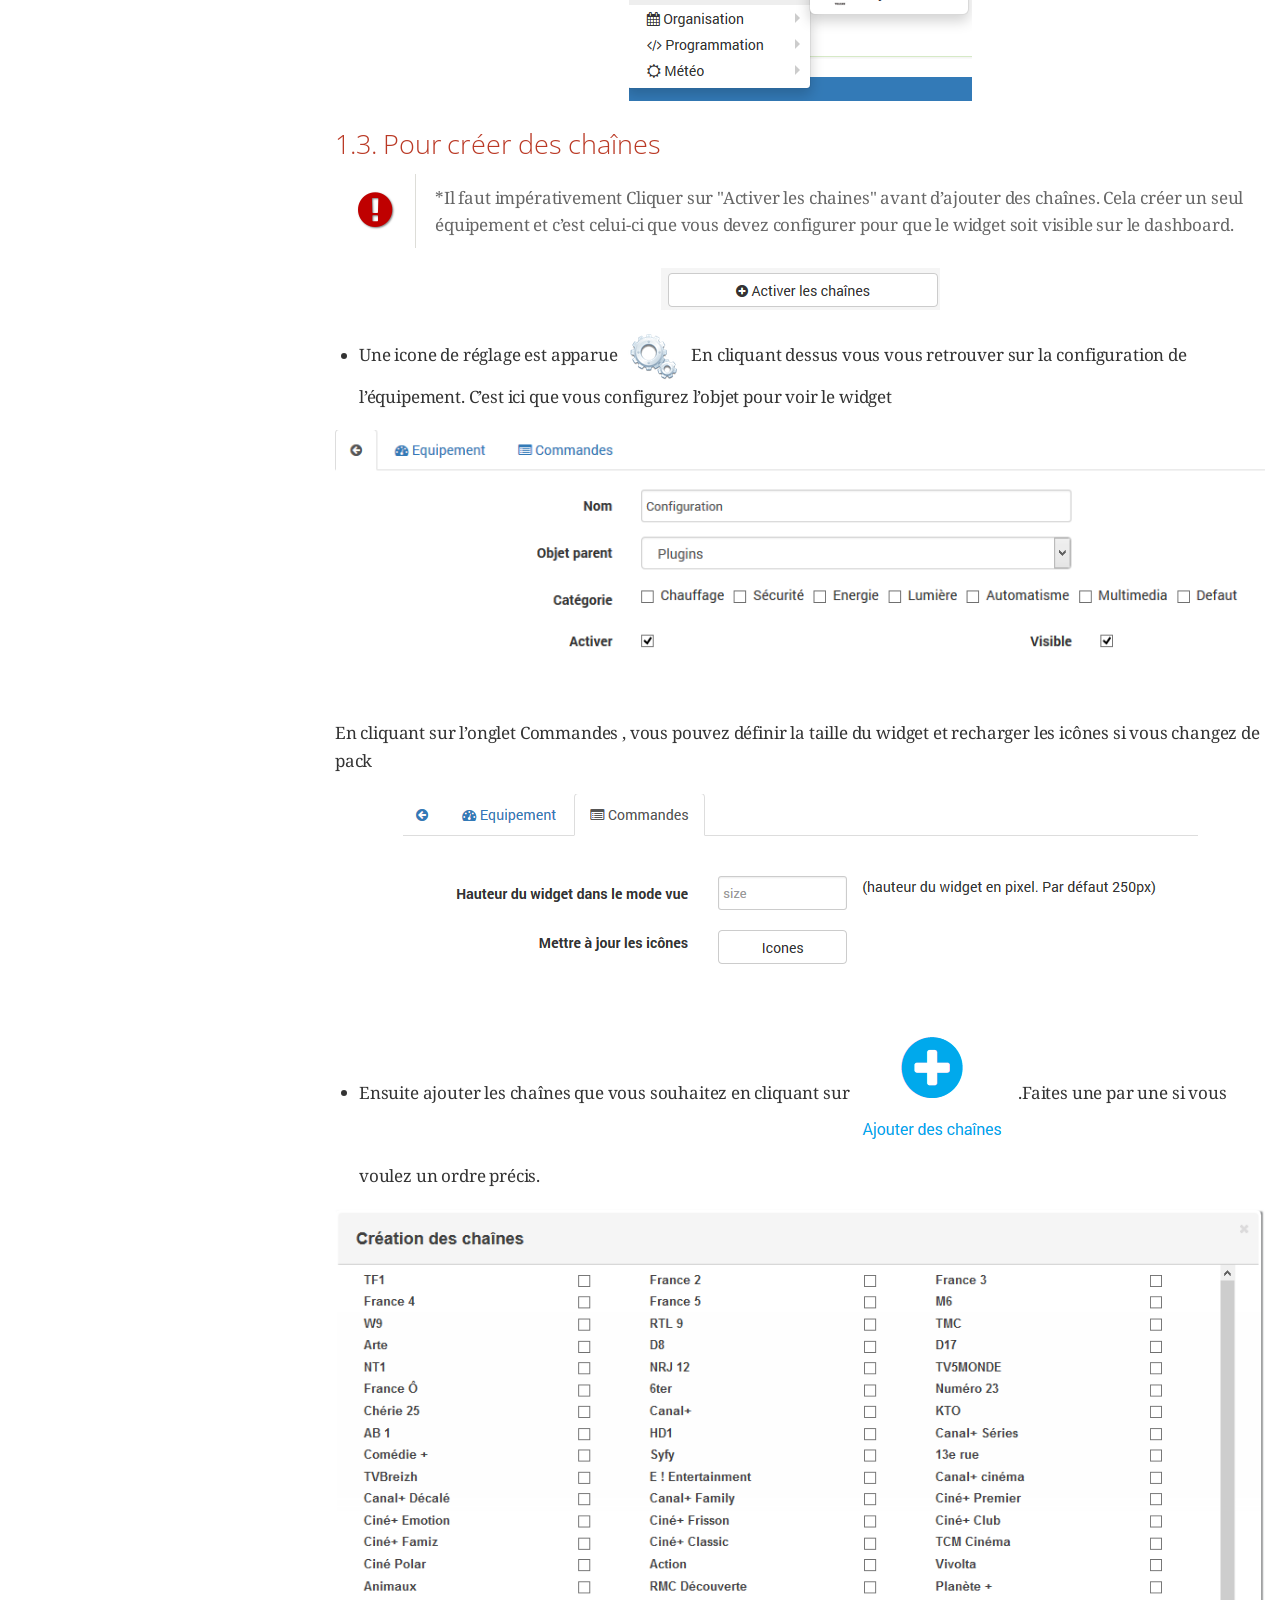
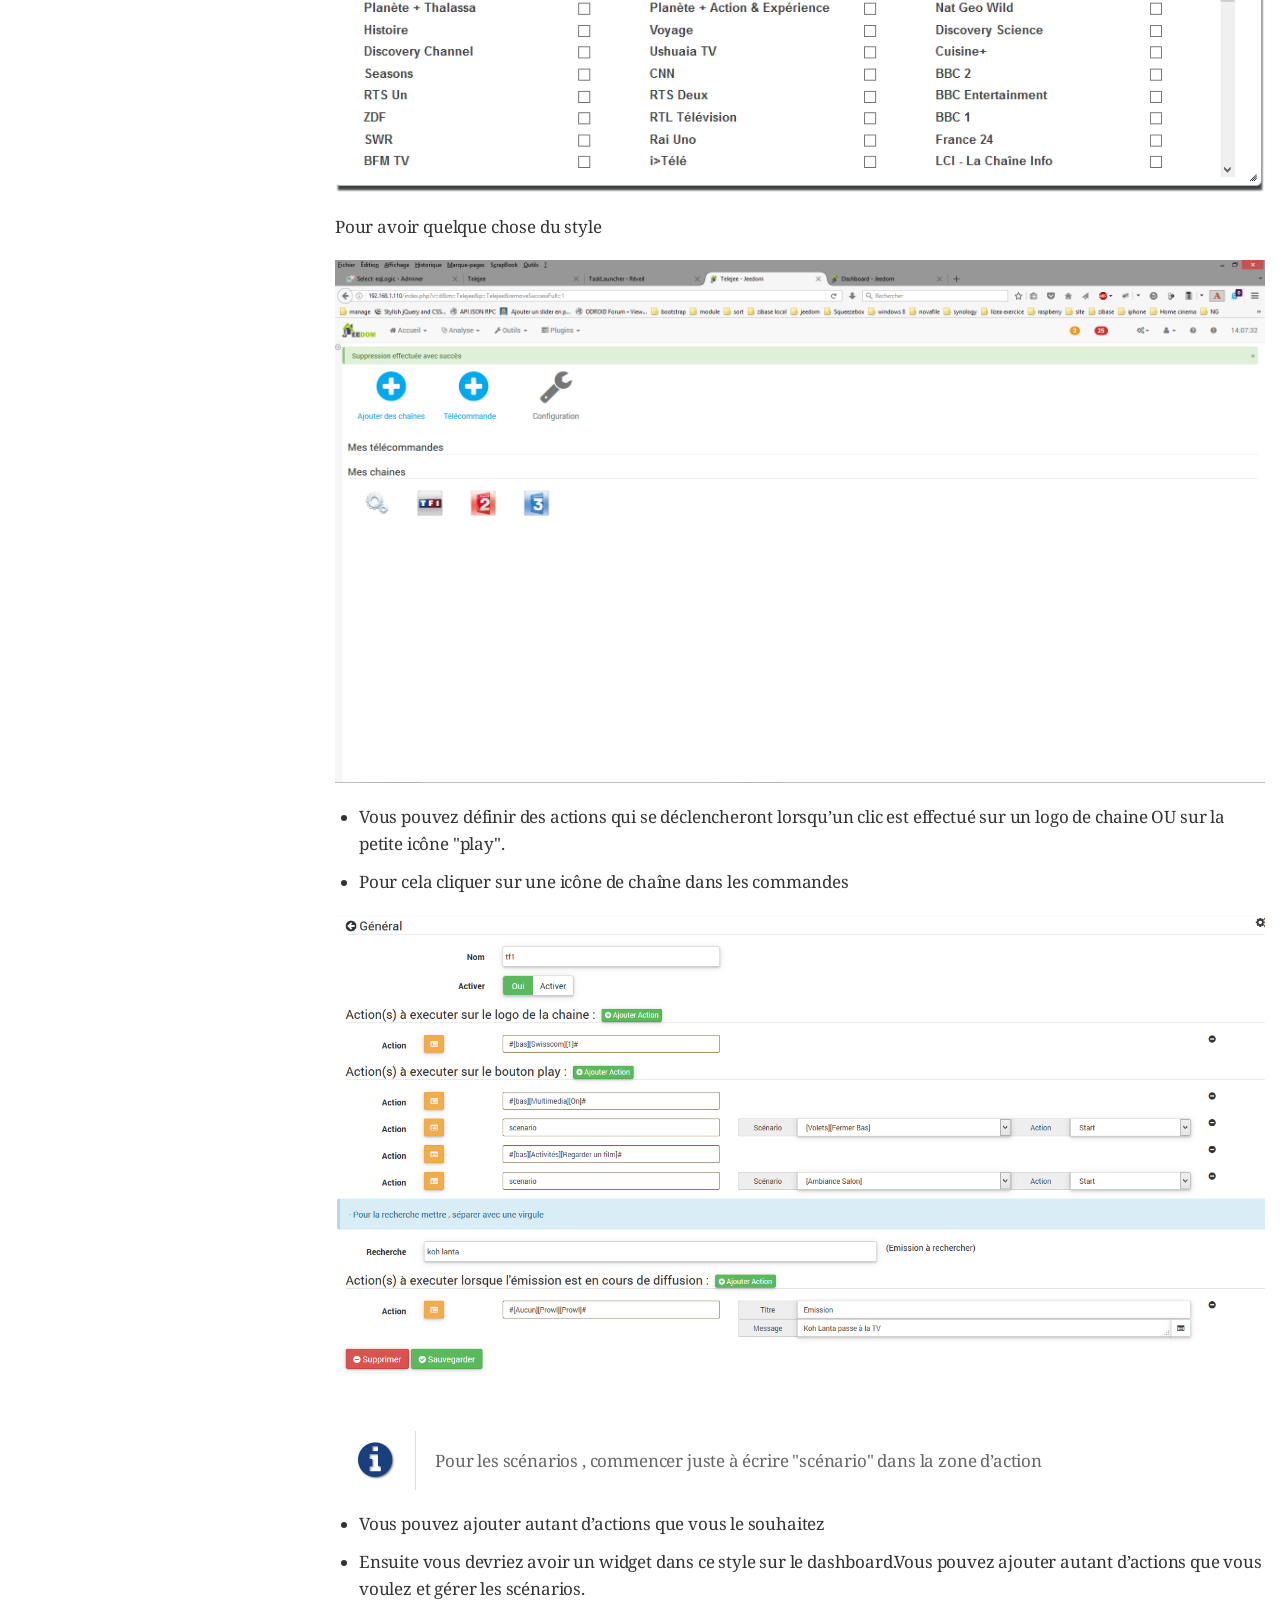
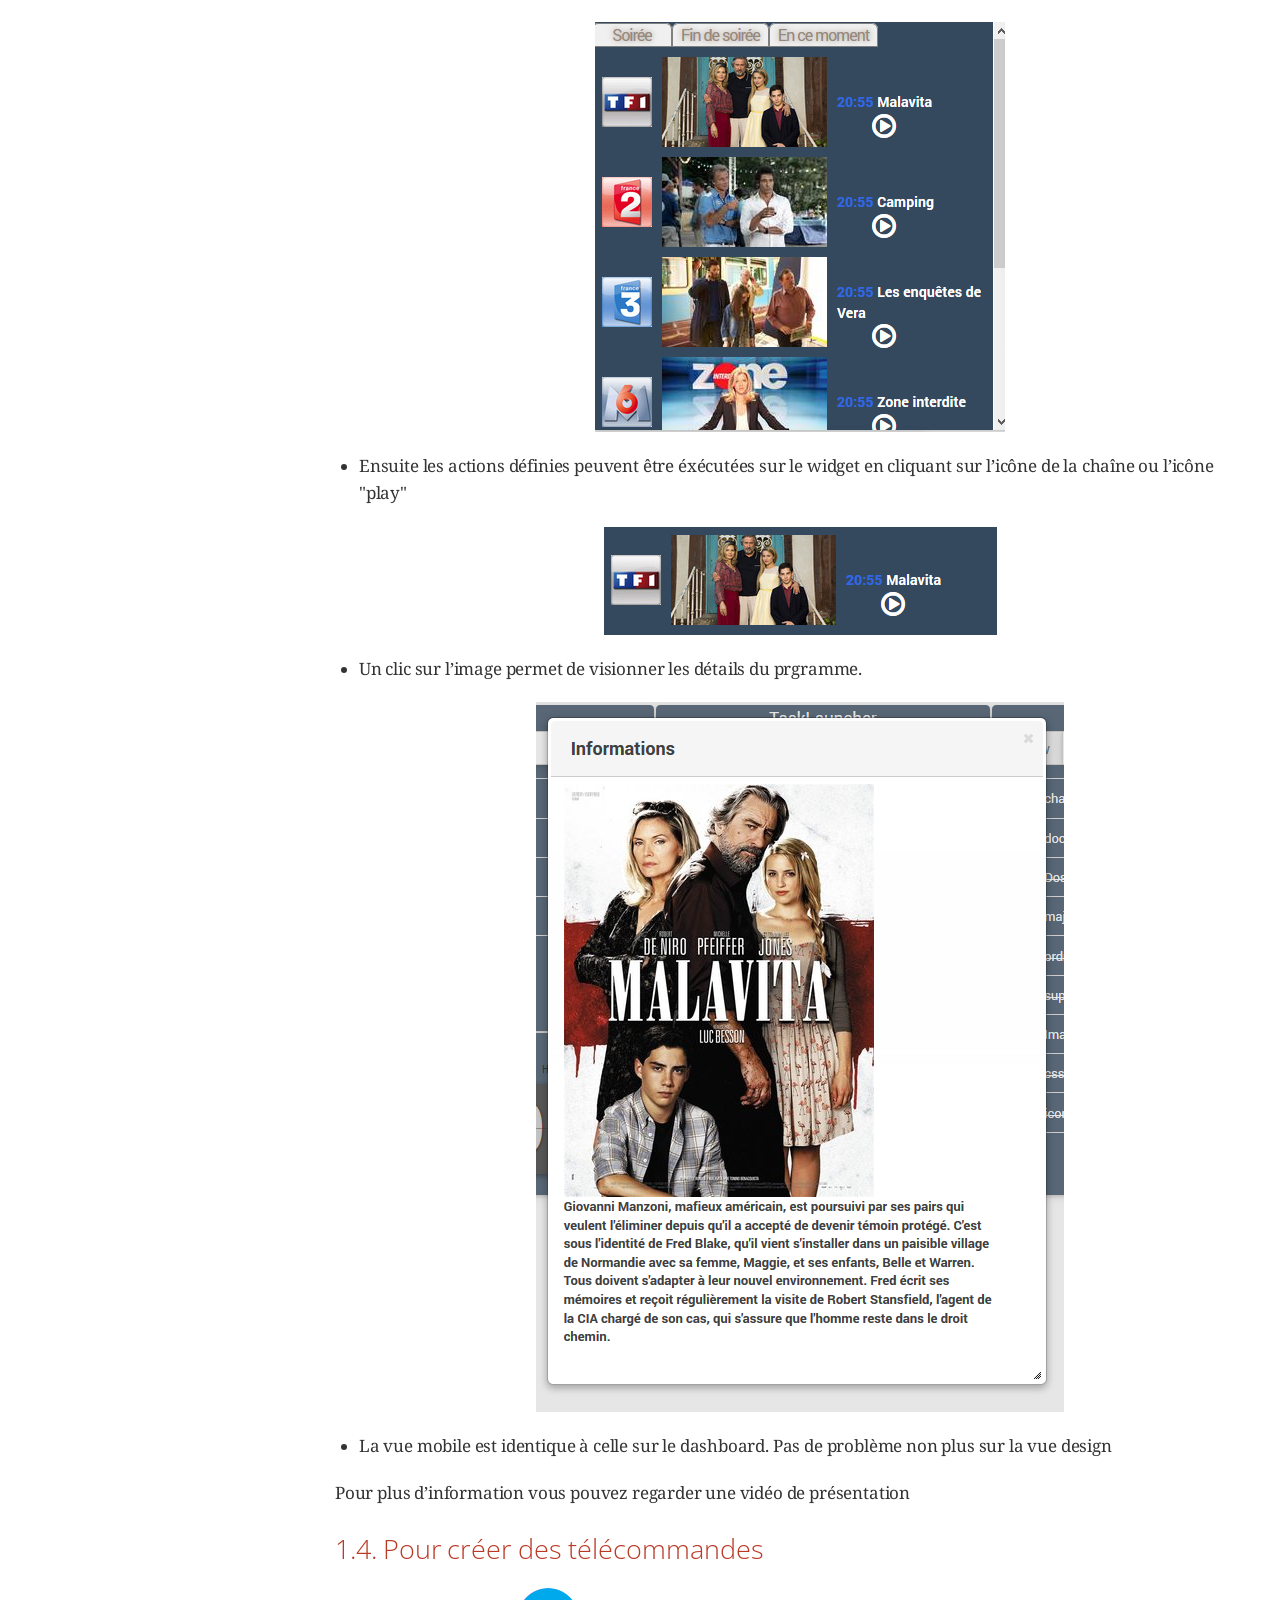
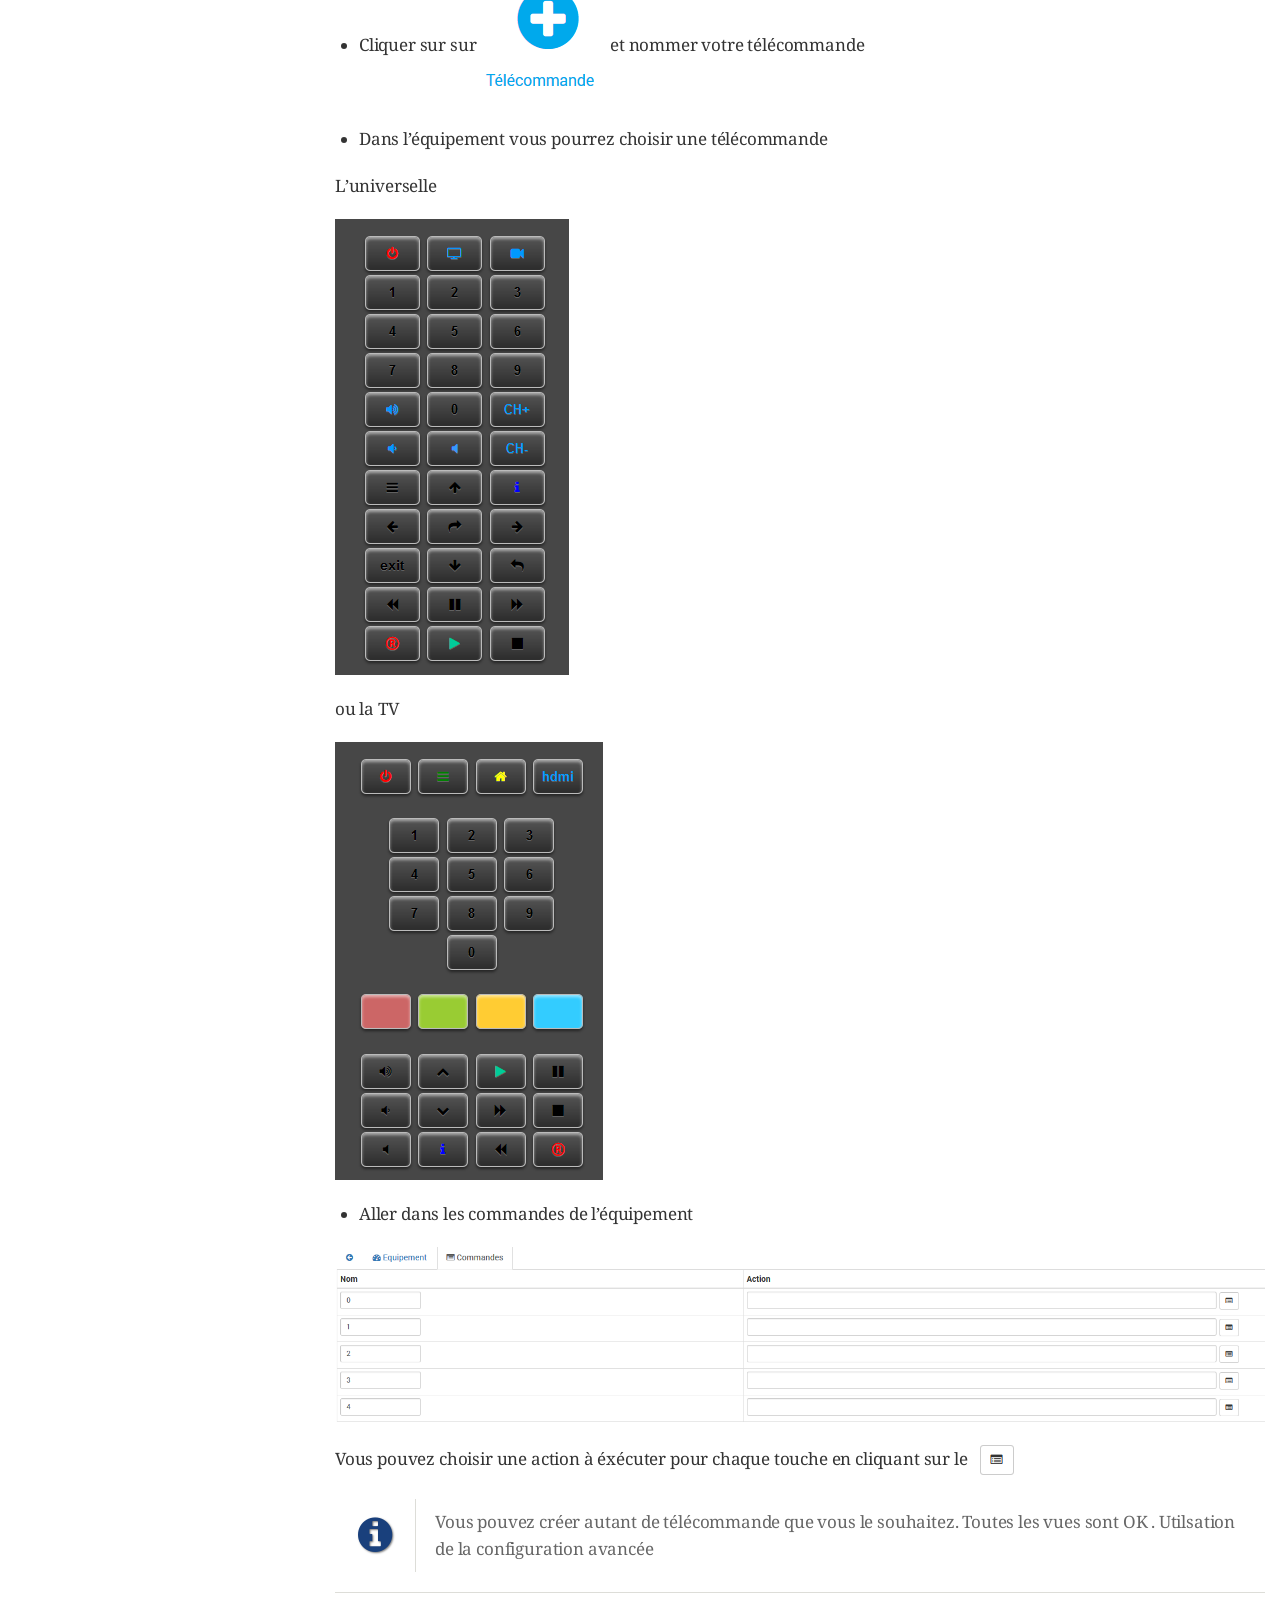
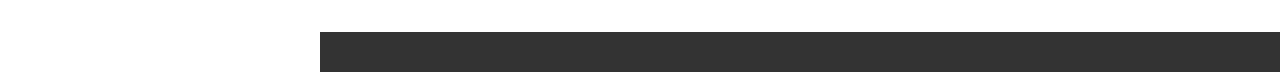
<file: doc/en_US/index.html>
<!DOCTYPE html>
<html lang="en">
<head>
<meta charset="UTF-8">
<!--[if IE]><meta http-equiv="X-UA-Compatible" content="IE=edge"><![endif]-->
<meta name="viewport" content="width=device-width, initial-scale=1.0">
<meta name="generator" content="Asciidoctor 1.5.3.dev">
<title>Telejee</title>
<link rel="stylesheet" href="https://fonts.googleapis.com/css?family=Open+Sans:300,300italic,400,400italic,600,600italic%7CNoto+Serif:400,400italic,700,700italic%7CDroid+Sans+Mono:400,700">
<style>
/* Asciidoctor default stylesheet | MIT License | http://asciidoctor.org */
/* Remove the comments around the @import statement below when using this as a custom stylesheet */
/*@import "https://fonts.googleapis.com/css?family=Open+Sans:300,300italic,400,400italic,600,600italic%7CNoto+Serif:400,400italic,700,700italic%7CDroid+Sans+Mono:400,700";*/
article,aside,details,figcaption,figure,footer,header,hgroup,main,nav,section,summary{display:block}
audio,canvas,video{display:inline-block}
audio:not([controls]){display:none;height:0}
[hidden],template{display:none}
script{display:none!important}
html{font-family:sans-serif;-ms-text-size-adjust:100%;-webkit-text-size-adjust:100%}
body{margin:0}
a{background:transparent}
a:focus{outline:thin dotted}
a:active,a:hover{outline:0}
h1{font-size:2em;margin:.67em 0}
abbr[title]{border-bottom:1px dotted}
b,strong{font-weight:bold}
dfn{font-style:italic}
hr{-moz-box-sizing:content-box;box-sizing:content-box;height:0}
mark{background:#ff0;color:#000}
code,kbd,pre,samp{font-family:monospace;font-size:1em}
pre{white-space:pre-wrap}
q{quotes:"\201C" "\201D" "\2018" "\2019"}
small{font-size:80%}
sub,sup{font-size:75%;line-height:0;position:relative;vertical-align:baseline}
sup{top:-.5em}
sub{bottom:-.25em}
img{border:0}
svg:not(:root){overflow:hidden}
figure{margin:0}
fieldset{border:1px solid silver;margin:0 2px;padding:.35em .625em .75em}
legend{border:0;padding:0}
button,input,select,textarea{font-family:inherit;font-size:100%;margin:0}
button,input{line-height:normal}
button,select{text-transform:none}
button,html input[type="button"],input[type="reset"],input[type="submit"]{-webkit-appearance:button;cursor:pointer}
button[disabled],html input[disabled]{cursor:default}
input[type="checkbox"],input[type="radio"]{box-sizing:border-box;padding:0}
input[type="search"]{-webkit-appearance:textfield;-moz-box-sizing:content-box;-webkit-box-sizing:content-box;box-sizing:content-box}
input[type="search"]::-webkit-search-cancel-button,input[type="search"]::-webkit-search-decoration{-webkit-appearance:none}
button::-moz-focus-inner,input::-moz-focus-inner{border:0;padding:0}
textarea{overflow:auto;vertical-align:top}
table{border-collapse:collapse;border-spacing:0}
*,*:before,*:after{-moz-box-sizing:border-box;-webkit-box-sizing:border-box;box-sizing:border-box}
html,body{font-size:100%}
body{background:#fff;color:rgba(0,0,0,.8);padding:0;margin:0;font-family:"Noto Serif","DejaVu Serif",serif;font-weight:400;font-style:normal;line-height:1;position:relative;cursor:auto}
a:hover{cursor:pointer}
img,object,embed{max-width:100%;height:auto}
object,embed{height:100%}
img{-ms-interpolation-mode:bicubic}
#map_canvas img,#map_canvas embed,#map_canvas object,.map_canvas img,.map_canvas embed,.map_canvas object{max-width:none!important}
.left{float:left!important}
.right{float:right!important}
.text-left{text-align:left!important}
.text-right{text-align:right!important}
.text-center{text-align:center!important}
.text-justify{text-align:justify!important}
.hide{display:none}
.antialiased,body{-webkit-font-smoothing:antialiased}
img{display:inline-block;vertical-align:middle}
textarea{height:auto;min-height:50px}
select{width:100%}
p.lead,.paragraph.lead>p,#preamble>.sectionbody>.paragraph:first-of-type p{font-size:1.21875em;line-height:1.6}
.subheader,.admonitionblock td.content>.title,.audioblock>.title,.exampleblock>.title,.imageblock>.title,.listingblock>.title,.literalblock>.title,.stemblock>.title,.openblock>.title,.paragraph>.title,.quoteblock>.title,table.tableblock>.title,.verseblock>.title,.videoblock>.title,.dlist>.title,.olist>.title,.ulist>.title,.qlist>.title,.hdlist>.title{line-height:1.45;color:#7a2518;font-weight:400;margin-top:0;margin-bottom:.25em}
div,dl,dt,dd,ul,ol,li,h1,h2,h3,#toctitle,.sidebarblock>.content>.title,h4,h5,h6,pre,form,p,blockquote,th,td{margin:0;padding:0;direction:ltr}
a{color:#2156a5;text-decoration:underline;line-height:inherit}
a:hover,a:focus{color:#1d4b8f}
a img{border:none}
p{font-family:inherit;font-weight:400;font-size:1em;line-height:1.6;margin-bottom:1.25em;text-rendering:optimizeLegibility}
p aside{font-size:.875em;line-height:1.35;font-style:italic}
h1,h2,h3,#toctitle,.sidebarblock>.content>.title,h4,h5,h6{font-family:"Open Sans","DejaVu Sans",sans-serif;font-weight:300;font-style:normal;color:#ba3925;text-rendering:optimizeLegibility;margin-top:1em;margin-bottom:.5em;line-height:1.0125em}
h1 small,h2 small,h3 small,#toctitle small,.sidebarblock>.content>.title small,h4 small,h5 small,h6 small{font-size:60%;color:#e99b8f;line-height:0}
h1{font-size:2.125em}
h2{font-size:1.6875em}
h3,#toctitle,.sidebarblock>.content>.title{font-size:1.375em}
h4,h5{font-size:1.125em}
h6{font-size:1em}
hr{border:solid #ddddd8;border-width:1px 0 0;clear:both;margin:1.25em 0 1.1875em;height:0}
em,i{font-style:italic;line-height:inherit}
strong,b{font-weight:bold;line-height:inherit}
small{font-size:60%;line-height:inherit}
code{font-family:"Droid Sans Mono","DejaVu Sans Mono",monospace;font-weight:400;color:rgba(0,0,0,.9)}
ul,ol,dl{font-size:1em;line-height:1.6;margin-bottom:1.25em;list-style-position:outside;font-family:inherit}
ul,ol,ul.no-bullet,ol.no-bullet{margin-left:1.5em}
ul li ul,ul li ol{margin-left:1.25em;margin-bottom:0;font-size:1em}
ul.square li ul,ul.circle li ul,ul.disc li ul{list-style:inherit}
ul.square{list-style-type:square}
ul.circle{list-style-type:circle}
ul.disc{list-style-type:disc}
ul.no-bullet{list-style:none}
ol li ul,ol li ol{margin-left:1.25em;margin-bottom:0}
dl dt{margin-bottom:.3125em;font-weight:bold}
dl dd{margin-bottom:1.25em}
abbr,acronym{text-transform:uppercase;font-size:90%;color:rgba(0,0,0,.8);border-bottom:1px dotted #ddd;cursor:help}
abbr{text-transform:none}
blockquote{margin:0 0 1.25em;padding:.5625em 1.25em 0 1.1875em;border-left:1px solid #ddd}
blockquote cite{display:block;font-size:.9375em;color:rgba(0,0,0,.6)}
blockquote cite:before{content:"\2014 \0020"}
blockquote cite a,blockquote cite a:visited{color:rgba(0,0,0,.6)}
blockquote,blockquote p{line-height:1.6;color:rgba(0,0,0,.85)}
@media only screen and (min-width:768px){h1,h2,h3,#toctitle,.sidebarblock>.content>.title,h4,h5,h6{line-height:1.2}
h1{font-size:2.75em}
h2{font-size:2.3125em}
h3,#toctitle,.sidebarblock>.content>.title{font-size:1.6875em}
h4{font-size:1.4375em}}table{background:#fff;margin-bottom:1.25em;border:solid 1px #dedede}
table thead,table tfoot{background:#f7f8f7;font-weight:bold}
table thead tr th,table thead tr td,table tfoot tr th,table tfoot tr td{padding:.5em .625em .625em;font-size:inherit;color:rgba(0,0,0,.8);text-align:left}
table tr th,table tr td{padding:.5625em .625em;font-size:inherit;color:rgba(0,0,0,.8)}
table tr.even,table tr.alt,table tr:nth-of-type(even){background:#f8f8f7}
table thead tr th,table tfoot tr th,table tbody tr td,table tr td,table tfoot tr td{display:table-cell;line-height:1.6}
h1,h2,h3,#toctitle,.sidebarblock>.content>.title,h4,h5,h6{line-height:1.2;word-spacing:-.05em}
h1 strong,h2 strong,h3 strong,#toctitle strong,.sidebarblock>.content>.title strong,h4 strong,h5 strong,h6 strong{font-weight:400}
.clearfix:before,.clearfix:after,.float-group:before,.float-group:after{content:" ";display:table}
.clearfix:after,.float-group:after{clear:both}
*:not(pre)>code{font-size:.9375em;font-style:normal!important;letter-spacing:0;padding:.1em .5ex;word-spacing:-.15em;background-color:#f7f7f8;-webkit-border-radius:4px;border-radius:4px;line-height:1.45;text-rendering:optimizeSpeed}
pre,pre>code{line-height:1.45;color:rgba(0,0,0,.9);font-family:"Droid Sans Mono","DejaVu Sans Mono",monospace;font-weight:400;text-rendering:optimizeSpeed}
.keyseq{color:rgba(51,51,51,.8)}
kbd{display:inline-block;color:rgba(0,0,0,.8);font-size:.75em;line-height:1.4;background-color:#f7f7f7;border:1px solid #ccc;-webkit-border-radius:3px;border-radius:3px;-webkit-box-shadow:0 1px 0 rgba(0,0,0,.2),0 0 0 .1em white inset;box-shadow:0 1px 0 rgba(0,0,0,.2),0 0 0 .1em #fff inset;margin:-.15em .15em 0 .15em;padding:.2em .6em .2em .5em;vertical-align:middle;white-space:nowrap}
.keyseq kbd:first-child{margin-left:0}
.keyseq kbd:last-child{margin-right:0}
.menuseq,.menu{color:rgba(0,0,0,.8)}
b.button:before,b.button:after{position:relative;top:-1px;font-weight:400}
b.button:before{content:"[";padding:0 3px 0 2px}
b.button:after{content:"]";padding:0 2px 0 3px}
p a>code:hover{color:rgba(0,0,0,.9)}
#header,#content,#footnotes,#footer{width:100%;margin-left:auto;margin-right:auto;margin-top:0;margin-bottom:0;max-width:62.5em;*zoom:1;position:relative;padding-left:.9375em;padding-right:.9375em}
#header:before,#header:after,#content:before,#content:after,#footnotes:before,#footnotes:after,#footer:before,#footer:after{content:" ";display:table}
#header:after,#content:after,#footnotes:after,#footer:after{clear:both}
#content{margin-top:1.25em}
#content:before{content:none}
#header>h1:first-child{color:rgba(0,0,0,.85);margin-top:2.25rem;margin-bottom:0}
#header>h1:first-child+#toc{margin-top:8px;border-top:1px solid #ddddd8}
#header>h1:only-child,body.toc2 #header>h1:nth-last-child(2){border-bottom:1px solid #ddddd8;padding-bottom:8px}
#header .details{border-bottom:1px solid #ddddd8;line-height:1.45;padding-top:.25em;padding-bottom:.25em;padding-left:.25em;color:rgba(0,0,0,.6);display:-ms-flexbox;display:-webkit-flex;display:flex;-ms-flex-flow:row wrap;-webkit-flex-flow:row wrap;flex-flow:row wrap}
#header .details span:first-child{margin-left:-.125em}
#header .details span.email a{color:rgba(0,0,0,.85)}
#header .details br{display:none}
#header .details br+span:before{content:"\00a0\2013\00a0"}
#header .details br+span.author:before{content:"\00a0\22c5\00a0";color:rgba(0,0,0,.85)}
#header .details br+span#revremark:before{content:"\00a0|\00a0"}
#header #revnumber{text-transform:capitalize}
#header #revnumber:after{content:"\00a0"}
#content>h1:first-child:not([class]){color:rgba(0,0,0,.85);border-bottom:1px solid #ddddd8;padding-bottom:8px;margin-top:0;padding-top:1rem;margin-bottom:1.25rem}
#toc{border-bottom:1px solid #efefed;padding-bottom:.5em}
#toc>ul{margin-left:.125em}
#toc ul.sectlevel0>li>a{font-style:italic}
#toc ul.sectlevel0 ul.sectlevel1{margin:.5em 0}
#toc ul{font-family:"Open Sans","DejaVu Sans",sans-serif;list-style-type:none}
#toc a{text-decoration:none}
#toc a:active{text-decoration:underline}
#toctitle{color:#7a2518;font-size:1.2em}
@media only screen and (min-width:768px){#toctitle{font-size:1.375em}
body.toc2{padding-left:15em;padding-right:0}
#toc.toc2{margin-top:0!important;background-color:#f8f8f7;position:fixed;width:15em;left:0;top:0;border-right:1px solid #efefed;border-top-width:0!important;border-bottom-width:0!important;z-index:1000;padding:1.25em 1em;height:100%;overflow:auto}
#toc.toc2 #toctitle{margin-top:0;font-size:1.2em}
#toc.toc2>ul{font-size:.9em;margin-bottom:0}
#toc.toc2 ul ul{margin-left:0;padding-left:1em}
#toc.toc2 ul.sectlevel0 ul.sectlevel1{padding-left:0;margin-top:.5em;margin-bottom:.5em}
body.toc2.toc-right{padding-left:0;padding-right:15em}
body.toc2.toc-right #toc.toc2{border-right-width:0;border-left:1px solid #efefed;left:auto;right:0}}@media only screen and (min-width:1280px){body.toc2{padding-left:20em;padding-right:0}
#toc.toc2{width:20em}
#toc.toc2 #toctitle{font-size:1.375em}
#toc.toc2>ul{font-size:.95em}
#toc.toc2 ul ul{padding-left:1.25em}
body.toc2.toc-right{padding-left:0;padding-right:20em}}#content #toc{border-style:solid;border-width:1px;border-color:#e0e0dc;margin-bottom:1.25em;padding:1.25em;background:#f8f8f7;-webkit-border-radius:4px;border-radius:4px}
#content #toc>:first-child{margin-top:0}
#content #toc>:last-child{margin-bottom:0}
#footer{max-width:100%;background-color:rgba(0,0,0,.8);padding:1.25em}
#footer-text{color:rgba(255,255,255,.8);line-height:1.44}
.sect1{padding-bottom:.625em}
@media only screen and (min-width:768px){.sect1{padding-bottom:1.25em}}.sect1+.sect1{border-top:1px solid #efefed}
#content h1>a.anchor,h2>a.anchor,h3>a.anchor,#toctitle>a.anchor,.sidebarblock>.content>.title>a.anchor,h4>a.anchor,h5>a.anchor,h6>a.anchor{position:absolute;z-index:1001;width:1.5ex;margin-left:-1.5ex;display:block;text-decoration:none!important;visibility:hidden;text-align:center;font-weight:400}
#content h1>a.anchor:before,h2>a.anchor:before,h3>a.anchor:before,#toctitle>a.anchor:before,.sidebarblock>.content>.title>a.anchor:before,h4>a.anchor:before,h5>a.anchor:before,h6>a.anchor:before{content:"\00A7";font-size:.85em;display:block;padding-top:.1em}
#content h1:hover>a.anchor,#content h1>a.anchor:hover,h2:hover>a.anchor,h2>a.anchor:hover,h3:hover>a.anchor,#toctitle:hover>a.anchor,.sidebarblock>.content>.title:hover>a.anchor,h3>a.anchor:hover,#toctitle>a.anchor:hover,.sidebarblock>.content>.title>a.anchor:hover,h4:hover>a.anchor,h4>a.anchor:hover,h5:hover>a.anchor,h5>a.anchor:hover,h6:hover>a.anchor,h6>a.anchor:hover{visibility:visible}
#content h1>a.link,h2>a.link,h3>a.link,#toctitle>a.link,.sidebarblock>.content>.title>a.link,h4>a.link,h5>a.link,h6>a.link{color:#ba3925;text-decoration:none}
#content h1>a.link:hover,h2>a.link:hover,h3>a.link:hover,#toctitle>a.link:hover,.sidebarblock>.content>.title>a.link:hover,h4>a.link:hover,h5>a.link:hover,h6>a.link:hover{color:#a53221}
.audioblock,.imageblock,.literalblock,.listingblock,.stemblock,.videoblock{margin-bottom:1.25em}
.admonitionblock td.content>.title,.audioblock>.title,.exampleblock>.title,.imageblock>.title,.listingblock>.title,.literalblock>.title,.stemblock>.title,.openblock>.title,.paragraph>.title,.quoteblock>.title,table.tableblock>.title,.verseblock>.title,.videoblock>.title,.dlist>.title,.olist>.title,.ulist>.title,.qlist>.title,.hdlist>.title{text-rendering:optimizeLegibility;text-align:left;font-family:"Noto Serif","DejaVu Serif",serif;font-size:1rem;font-style:italic}
table.tableblock>caption.title{white-space:nowrap;overflow:visible;max-width:0}
.paragraph.lead>p,#preamble>.sectionbody>.paragraph:first-of-type p{color:rgba(0,0,0,.85)}
table.tableblock #preamble>.sectionbody>.paragraph:first-of-type p{font-size:inherit}
.admonitionblock>table{border-collapse:separate;border:0;background:none;width:100%}
.admonitionblock>table td.icon{text-align:center;width:80px}
.admonitionblock>table td.icon img{max-width:none}
.admonitionblock>table td.icon .title{font-weight:bold;font-family:"Open Sans","DejaVu Sans",sans-serif;text-transform:uppercase}
.admonitionblock>table td.content{padding-left:1.125em;padding-right:1.25em;border-left:1px solid #ddddd8;color:rgba(0,0,0,.6)}
.admonitionblock>table td.content>:last-child>:last-child{margin-bottom:0}
.exampleblock>.content{border-style:solid;border-width:1px;border-color:#e6e6e6;margin-bottom:1.25em;padding:1.25em;background:#fff;-webkit-border-radius:4px;border-radius:4px}
.exampleblock>.content>:first-child{margin-top:0}
.exampleblock>.content>:last-child{margin-bottom:0}
.sidebarblock{border-style:solid;border-width:1px;border-color:#e0e0dc;margin-bottom:1.25em;padding:1.25em;background:#f8f8f7;-webkit-border-radius:4px;border-radius:4px}
.sidebarblock>:first-child{margin-top:0}
.sidebarblock>:last-child{margin-bottom:0}
.sidebarblock>.content>.title{color:#7a2518;margin-top:0;text-align:center}
.exampleblock>.content>:last-child>:last-child,.exampleblock>.content .olist>ol>li:last-child>:last-child,.exampleblock>.content .ulist>ul>li:last-child>:last-child,.exampleblock>.content .qlist>ol>li:last-child>:last-child,.sidebarblock>.content>:last-child>:last-child,.sidebarblock>.content .olist>ol>li:last-child>:last-child,.sidebarblock>.content .ulist>ul>li:last-child>:last-child,.sidebarblock>.content .qlist>ol>li:last-child>:last-child{margin-bottom:0}
.literalblock pre,.listingblock pre:not(.highlight),.listingblock pre[class="highlight"],.listingblock pre[class^="highlight "],.listingblock pre.CodeRay,.listingblock pre.prettyprint{background:#f7f7f8}
.sidebarblock .literalblock pre,.sidebarblock .listingblock pre:not(.highlight),.sidebarblock .listingblock pre[class="highlight"],.sidebarblock .listingblock pre[class^="highlight "],.sidebarblock .listingblock pre.CodeRay,.sidebarblock .listingblock pre.prettyprint{background:#f2f1f1}
.literalblock pre,.literalblock pre[class],.listingblock pre,.listingblock pre[class]{-webkit-border-radius:4px;border-radius:4px;word-wrap:break-word;padding:1em;font-size:.8125em}
.literalblock pre.nowrap,.literalblock pre[class].nowrap,.listingblock pre.nowrap,.listingblock pre[class].nowrap{overflow-x:auto;white-space:pre;word-wrap:normal}
@media only screen and (min-width:768px){.literalblock pre,.literalblock pre[class],.listingblock pre,.listingblock pre[class]{font-size:.90625em}}@media only screen and (min-width:1280px){.literalblock pre,.literalblock pre[class],.listingblock pre,.listingblock pre[class]{font-size:1em}}.literalblock.output pre{color:#f7f7f8;background-color:rgba(0,0,0,.9)}
.listingblock pre.highlightjs{padding:0}
.listingblock pre.highlightjs>code{padding:1em;-webkit-border-radius:4px;border-radius:4px}
.listingblock pre.prettyprint{border-width:0}
.listingblock>.content{position:relative}
.listingblock code[data-lang]:before{display:none;content:attr(data-lang);position:absolute;font-size:.75em;top:.425rem;right:.5rem;line-height:1;text-transform:uppercase;color:#999}
.listingblock:hover code[data-lang]:before{display:block}
.listingblock.terminal pre .command:before{content:attr(data-prompt);padding-right:.5em;color:#999}
.listingblock.terminal pre .command:not([data-prompt]):before{content:"$"}
table.pyhltable{border-collapse:separate;border:0;margin-bottom:0;background:none}
table.pyhltable td{vertical-align:top;padding-top:0;padding-bottom:0}
table.pyhltable td.code{padding-left:.75em;padding-right:0}
pre.pygments .lineno,table.pyhltable td:not(.code){color:#999;padding-left:0;padding-right:.5em;border-right:1px solid #ddddd8}
pre.pygments .lineno{display:inline-block;margin-right:.25em}
table.pyhltable .linenodiv{background:none!important;padding-right:0!important}
.quoteblock{margin:0 1em 1.25em 1.5em;display:table}
.quoteblock>.title{margin-left:-1.5em;margin-bottom:.75em}
.quoteblock blockquote,.quoteblock blockquote p{color:rgba(0,0,0,.85);font-size:1.15rem;line-height:1.75;word-spacing:.1em;letter-spacing:0;font-style:italic;text-align:justify}
.quoteblock blockquote{margin:0;padding:0;border:0}
.quoteblock blockquote:before{content:"\201c";float:left;font-size:2.75em;font-weight:bold;line-height:.6em;margin-left:-.6em;color:#7a2518;text-shadow:0 1px 2px rgba(0,0,0,.1)}
.quoteblock blockquote>.paragraph:last-child p{margin-bottom:0}
.quoteblock .attribution{margin-top:.5em;margin-right:.5ex;text-align:right}
.quoteblock .quoteblock{margin-left:0;margin-right:0;padding:.5em 0;border-left:3px solid rgba(0,0,0,.6)}
.quoteblock .quoteblock blockquote{padding:0 0 0 .75em}
.quoteblock .quoteblock blockquote:before{display:none}
.verseblock{margin:0 1em 1.25em 1em}
.verseblock pre{font-family:"Open Sans","DejaVu Sans",sans;font-size:1.15rem;color:rgba(0,0,0,.85);font-weight:300;text-rendering:optimizeLegibility}
.verseblock pre strong{font-weight:400}
.verseblock .attribution{margin-top:1.25rem;margin-left:.5ex}
.quoteblock .attribution,.verseblock .attribution{font-size:.9375em;line-height:1.45;font-style:italic}
.quoteblock .attribution br,.verseblock .attribution br{display:none}
.quoteblock .attribution cite,.verseblock .attribution cite{display:block;letter-spacing:-.05em;color:rgba(0,0,0,.6)}
.quoteblock.abstract{margin:0 0 1.25em 0;display:block}
.quoteblock.abstract blockquote,.quoteblock.abstract blockquote p{text-align:left;word-spacing:0}
.quoteblock.abstract blockquote:before,.quoteblock.abstract blockquote p:first-of-type:before{display:none}
table.tableblock{max-width:100%;border-collapse:separate}
table.tableblock td>.paragraph:last-child p>p:last-child,table.tableblock th>p:last-child,table.tableblock td>p:last-child{margin-bottom:0}
table.spread{width:100%}
table.tableblock,th.tableblock,td.tableblock{border:0 solid #dedede}
table.grid-all th.tableblock,table.grid-all td.tableblock{border-width:0 1px 1px 0}
table.grid-all tfoot>tr>th.tableblock,table.grid-all tfoot>tr>td.tableblock{border-width:1px 1px 0 0}
table.grid-cols th.tableblock,table.grid-cols td.tableblock{border-width:0 1px 0 0}
table.grid-all *>tr>.tableblock:last-child,table.grid-cols *>tr>.tableblock:last-child{border-right-width:0}
table.grid-rows th.tableblock,table.grid-rows td.tableblock{border-width:0 0 1px 0}
table.grid-all tbody>tr:last-child>th.tableblock,table.grid-all tbody>tr:last-child>td.tableblock,table.grid-all thead:last-child>tr>th.tableblock,table.grid-rows tbody>tr:last-child>th.tableblock,table.grid-rows tbody>tr:last-child>td.tableblock,table.grid-rows thead:last-child>tr>th.tableblock{border-bottom-width:0}
table.grid-rows tfoot>tr>th.tableblock,table.grid-rows tfoot>tr>td.tableblock{border-width:1px 0 0 0}
table.frame-all{border-width:1px}
table.frame-sides{border-width:0 1px}
table.frame-topbot{border-width:1px 0}
th.halign-left,td.halign-left{text-align:left}
th.halign-right,td.halign-right{text-align:right}
th.halign-center,td.halign-center{text-align:center}
th.valign-top,td.valign-top{vertical-align:top}
th.valign-bottom,td.valign-bottom{vertical-align:bottom}
th.valign-middle,td.valign-middle{vertical-align:middle}
table thead th,table tfoot th{font-weight:bold}
tbody tr th{display:table-cell;line-height:1.6;background:#f7f8f7}
tbody tr th,tbody tr th p,tfoot tr th,tfoot tr th p{color:rgba(0,0,0,.8);font-weight:bold}
p.tableblock>code:only-child{background:none;padding:0}
p.tableblock{font-size:1em}
td>div.verse{white-space:pre}
ol{margin-left:1.75em}
ul li ol{margin-left:1.5em}
dl dd{margin-left:1.125em}
dl dd:last-child,dl dd:last-child>:last-child{margin-bottom:0}
ol>li p,ul>li p,ul dd,ol dd,.olist .olist,.ulist .ulist,.ulist .olist,.olist .ulist{margin-bottom:.625em}
ul.unstyled,ol.unnumbered,ul.checklist,ul.none{list-style-type:none}
ul.unstyled,ol.unnumbered,ul.checklist{margin-left:.625em}
ul.checklist li>p:first-child>.fa-square-o:first-child,ul.checklist li>p:first-child>.fa-check-square-o:first-child{width:1em;font-size:.85em}
ul.checklist li>p:first-child>input[type="checkbox"]:first-child{width:1em;position:relative;top:1px}
ul.inline{margin:0 auto .625em auto;margin-left:-1.375em;margin-right:0;padding:0;list-style:none;overflow:hidden}
ul.inline>li{list-style:none;float:left;margin-left:1.375em;display:block}
ul.inline>li>*{display:block}
.unstyled dl dt{font-weight:400;font-style:normal}
ol.arabic{list-style-type:decimal}
ol.decimal{list-style-type:decimal-leading-zero}
ol.loweralpha{list-style-type:lower-alpha}
ol.upperalpha{list-style-type:upper-alpha}
ol.lowerroman{list-style-type:lower-roman}
ol.upperroman{list-style-type:upper-roman}
ol.lowergreek{list-style-type:lower-greek}
.hdlist>table,.colist>table{border:0;background:none}
.hdlist>table>tbody>tr,.colist>table>tbody>tr{background:none}
td.hdlist1{padding-right:.75em;font-weight:bold}
td.hdlist1,td.hdlist2{vertical-align:top}
.literalblock+.colist,.listingblock+.colist{margin-top:-.5em}
.colist>table tr>td:first-of-type{padding:0 .75em;line-height:1}
.colist>table tr>td:last-of-type{padding:.25em 0}
.thumb,.th{line-height:0;display:inline-block;border:solid 4px #fff;-webkit-box-shadow:0 0 0 1px #ddd;box-shadow:0 0 0 1px #ddd}
.imageblock.left,.imageblock[style*="float: left"]{margin:.25em .625em 1.25em 0}
.imageblock.right,.imageblock[style*="float: right"]{margin:.25em 0 1.25em .625em}
.imageblock>.title{margin-bottom:0}
.imageblock.thumb,.imageblock.th{border-width:6px}
.imageblock.thumb>.title,.imageblock.th>.title{padding:0 .125em}
.image.left,.image.right{margin-top:.25em;margin-bottom:.25em;display:inline-block;line-height:0}
.image.left{margin-right:.625em}
.image.right{margin-left:.625em}
a.image{text-decoration:none}
span.footnote,span.footnoteref{vertical-align:super;font-size:.875em}
span.footnote a,span.footnoteref a{text-decoration:none}
span.footnote a:active,span.footnoteref a:active{text-decoration:underline}
#footnotes{padding-top:.75em;padding-bottom:.75em;margin-bottom:.625em}
#footnotes hr{width:20%;min-width:6.25em;margin:-.25em 0 .75em 0;border-width:1px 0 0 0}
#footnotes .footnote{padding:0 .375em;line-height:1.3;font-size:.875em;margin-left:1.2em;text-indent:-1.2em;margin-bottom:.2em}
#footnotes .footnote a:first-of-type{font-weight:bold;text-decoration:none}
#footnotes .footnote:last-of-type{margin-bottom:0}
#content #footnotes{margin-top:-.625em;margin-bottom:0;padding:.75em 0}
.gist .file-data>table{border:0;background:#fff;width:100%;margin-bottom:0}
.gist .file-data>table td.line-data{width:99%}
div.unbreakable{page-break-inside:avoid}
.big{font-size:larger}
.small{font-size:smaller}
.underline{text-decoration:underline}
.overline{text-decoration:overline}
.line-through{text-decoration:line-through}
.aqua{color:#00bfbf}
.aqua-background{background-color:#00fafa}
.black{color:#000}
.black-background{background-color:#000}
.blue{color:#0000bf}
.blue-background{background-color:#0000fa}
.fuchsia{color:#bf00bf}
.fuchsia-background{background-color:#fa00fa}
.gray{color:#606060}
.gray-background{background-color:#7d7d7d}
.green{color:#006000}
.green-background{background-color:#007d00}
.lime{color:#00bf00}
.lime-background{background-color:#00fa00}
.maroon{color:#600000}
.maroon-background{background-color:#7d0000}
.navy{color:#000060}
.navy-background{background-color:#00007d}
.olive{color:#606000}
.olive-background{background-color:#7d7d00}
.purple{color:#600060}
.purple-background{background-color:#7d007d}
.red{color:#bf0000}
.red-background{background-color:#fa0000}
.silver{color:#909090}
.silver-background{background-color:#bcbcbc}
.teal{color:#006060}
.teal-background{background-color:#007d7d}
.white{color:#bfbfbf}
.white-background{background-color:#fafafa}
.yellow{color:#bfbf00}
.yellow-background{background-color:#fafa00}
span.icon>.fa{cursor:default}
.admonitionblock td.icon [class^="fa icon-"]{font-size:2.5em;text-shadow:1px 1px 2px rgba(0,0,0,.5);cursor:default}
.admonitionblock td.icon .icon-note:before{content:"\f05a";color:#19407c}
.admonitionblock td.icon .icon-tip:before{content:"\f0eb";text-shadow:1px 1px 2px rgba(155,155,0,.8);color:#111}
.admonitionblock td.icon .icon-warning:before{content:"\f071";color:#bf6900}
.admonitionblock td.icon .icon-caution:before{content:"\f06d";color:#bf3400}
.admonitionblock td.icon .icon-important:before{content:"\f06a";color:#bf0000}
.conum[data-value]{display:inline-block;color:#fff!important;background-color:rgba(0,0,0,.8);-webkit-border-radius:100px;border-radius:100px;text-align:center;font-size:.75em;width:1.67em;height:1.67em;line-height:1.67em;font-family:"Open Sans","DejaVu Sans",sans-serif;font-style:normal;font-weight:bold}
.conum[data-value] *{color:#fff!important}
.conum[data-value]+b{display:none}
.conum[data-value]:after{content:attr(data-value)}
pre .conum[data-value]{position:relative;top:-.125em}
b.conum *{color:inherit!important}
.conum:not([data-value]):empty{display:none}
h1,h2{letter-spacing:-.01em}
dt,th.tableblock,td.content{text-rendering:optimizeLegibility}
p,td.content{letter-spacing:-.01em}
p strong,td.content strong{letter-spacing:-.005em}
p,blockquote,dt,td.content{font-size:1.0625rem}
p{margin-bottom:1.25rem}
.sidebarblock p,.sidebarblock dt,.sidebarblock td.content,p.tableblock{font-size:1em}
.exampleblock>.content{background-color:#fffef7;border-color:#e0e0dc;-webkit-box-shadow:0 1px 4px #e0e0dc;box-shadow:0 1px 4px #e0e0dc}
.print-only{display:none!important}
@media print{@page{margin:1.25cm .75cm}
*{-webkit-box-shadow:none!important;box-shadow:none!important;text-shadow:none!important}
a{color:inherit!important;text-decoration:underline!important}
a.bare,a[href^="#"],a[href^="mailto:"]{text-decoration:none!important}
a[href^="http:"]:not(.bare):after,a[href^="https:"]:not(.bare):after{content:"(" attr(href) ")";display:inline-block;font-size:.875em;padding-left:.25em}
abbr[title]:after{content:" (" attr(title) ")"}
pre,blockquote,tr,img{page-break-inside:avoid}
thead{display:table-header-group}
img{max-width:100%!important}
p,blockquote,dt,td.content{font-size:1em;orphans:3;widows:3}
h2,h3,#toctitle,.sidebarblock>.content>.title{page-break-after:avoid}
#toc,.sidebarblock,.exampleblock>.content{background:none!important}
#toc{border-bottom:1px solid #ddddd8!important;padding-bottom:0!important}
.sect1{padding-bottom:0!important}
.sect1+.sect1{border:0!important}
#header>h1:first-child{margin-top:1.25rem}
body.book #header{text-align:center}
body.book #header>h1:first-child{border:0!important;margin:2.5em 0 1em 0}
body.book #header .details{border:0!important;display:block;padding:0!important}
body.book #header .details span:first-child{margin-left:0!important}
body.book #header .details br{display:block}
body.book #header .details br+span:before{content:none!important}
body.book #toc{border:0!important;text-align:left!important;padding:0!important;margin:0!important}
body.book #toc,body.book #preamble,body.book h1.sect0,body.book .sect1>h2{page-break-before:always}
.listingblock code[data-lang]:before{display:block}
#footer{background:none!important;padding:0 .9375em}
#footer-text{color:rgba(0,0,0,.6)!important;font-size:.9em}
.hide-on-print{display:none!important}
.print-only{display:block!important}
.hide-for-print{display:none!important}
.show-for-print{display:inherit!important}}
</style>
<link rel="stylesheet" href="https://cdnjs.cloudflare.com/ajax/libs/font-awesome/4.3.0/css/font-awesome.min.css">
</head>
<body class="article toc2 toc-left">
<div id="header">
<div id="toc" class="toc2">
<div id="toctitle">Table des matières</div>
<ul class="sectlevel1">
<li><a href="#_telejee">1. Telejee</a>
<ul class="sectlevel2">
<li><a href="#_présentation">1.1. Présentation</a></li>
<li><a href="#_installation_configuration">1.2. Installation/Configuration</a></li>
<li><a href="#_pour_créer_des_chaînes">1.3. Pour créer des chaînes</a></li>
<li><a href="#_pour_créer_des_télécommandes">1.4. Pour créer des télécommandes</a></li>
</ul>
</li>
</ul>
</div>
</div>
<div id="content">
<div class="sect1">
<h2 id="_telejee">1. Telejee</h2>
<div class="sectionbody">
<div class="sect2">
<h3 id="_présentation">1.1. Présentation</h3>
<div class="paragraph">
<p>Ce plugin permet de récupérer le programme des chaînes TV de différents bouquets satellites et d&#8217;interagir avec votre domotique. Vous pouvez changez de chaine , lancer des scénes pour vous mettre dans des conditions optimales, etc..</p>
</div>
<hr>
</div>
<div class="sect2">
<h3 id="_installation_configuration">1.2. Installation/Configuration</h3>
<div class="paragraph">
<p>Pour plus d&#8217;information vous pouvez regarder une vidéo de présentation</p>
</div>
<div class="ulist">
<ul>
<li>
<p>Télécharger le Plugin Telejee sur le market.</p>
</li>
</ul>
</div>
<div class="imageblock" style="text-align: center">
<div class="content">
<img src="../images/telejee_icon.png" alt="telejee icon">
</div>
</div>
<div class="ulist">
<ul>
<li>
<p>Activer le.Puis choissisez votre bouquet et le type d&#8217;icônes et fuseau horaire si besoin</p>
</li>
</ul>
</div>
<div class="imageblock" style="text-align: center">
<div class="content">
<img src="../images/tel0.png" alt="tel0">
</div>
</div>
<div class="ulist">
<ul>
<li>
<p>Puis aller dans Plugins/Multimedia/Telejee</p>
</li>
</ul>
</div>
<div class="imageblock" style="text-align: center">
<div class="content">
<img src="../images/telejee3.png" alt="telejee3">
</div>
</div>
</div>
<div class="sect2">
<h3 id="_pour_créer_des_chaînes">1.3. Pour créer des chaînes</h3>
<div class="admonitionblock important">
<table>
<tr>
<td class="icon">
<i class="fa icon-important" title="Important"></i>
</td>
<td class="content">
*Il faut impérativement Cliquer sur "Activer les chaines" avant d&#8217;ajouter des chaînes. Cela créer un seul équipement et c&#8217;est celui-ci que vous devez configurer pour que le widget soit visible sur le dashboard.
</td>
</tr>
</table>
</div>
<div class="imageblock" style="text-align: center">
<div class="content">
<img src="../images/tel01.png" alt="tel01">
</div>
</div>
<div class="ulist">
<ul>
<li>
<p>Une icone de réglage est apparue <span class="image"><img src="../images/reglage.png" alt="reglage"></span> En cliquant dessus vous vous retrouver sur la configuration de l&#8217;équipement. C&#8217;est ici que vous configurez l&#8217;objet pour voir le widget</p>
</li>
</ul>
</div>
<div class="imageblock" style="text-align: center">
<div class="content">
<img src="../images/tel2.png" alt="tel2">
</div>
</div>
<div class="paragraph">
<p>En cliquant sur l&#8217;onglet Commandes , vous pouvez définir la taille du widget et recharger les icônes si vous changez de pack</p>
</div>
<div class="imageblock" style="text-align: center">
<div class="content">
<img src="../images/tel3.png" alt="tel3">
</div>
</div>
<div class="ulist">
<ul>
<li>
<p>Ensuite ajouter les chaînes que vous souhaitez en cliquant sur  <span class="image"><img src="../images/tel4.png" alt="tel4"></span> .Faites une par une si vous voulez un ordre précis.</p>
</li>
</ul>
</div>
<div class="imageblock" style="text-align: center">
<div class="content">
<img src="../images/telejee2.png" alt="telejee2">
</div>
</div>
<div class="paragraph">
<p>Pour avoir quelque chose du style</p>
</div>
<div class="imageblock" style="text-align: center">
<div class="content">
<img src="../images/tel5.png" alt="tel5">
</div>
</div>
<div class="ulist">
<ul>
<li>
<p>Vous pouvez  définir des actions qui se déclencheront lorsqu&#8217;un clic est effectué sur un logo de chaine OU sur la petite icône "play".</p>
</li>
<li>
<p>Pour cela cliquer  sur une icône de chaîne dans les commandes</p>
</li>
</ul>
</div>
<div class="imageblock" style="text-align: center">
<div class="content">
<img src="../images/telejee5.png" alt="telejee5">
</div>
</div>
<div class="admonitionblock note">
<table>
<tr>
<td class="icon">
<i class="fa icon-note" title="Note"></i>
</td>
<td class="content">
Pour les scénarios , commencer juste à écrire "scénario" dans la zone d&#8217;action
</td>
</tr>
</table>
</div>
<div class="ulist">
<ul>
<li>
<p>Vous pouvez ajouter autant d&#8217;actions que vous le souhaitez</p>
</li>
<li>
<p>Ensuite vous devriez avoir un widget dans ce style sur le dashboard.Vous pouvez ajouter autant d&#8217;actions que vous voulez et gérer les scénarios.</p>
</li>
</ul>
</div>
<div class="imageblock" style="text-align: center">
<div class="content">
<img src="../images/tv6.png" alt="tv6">
</div>
</div>
<div class="ulist">
<ul>
<li>
<p>Ensuite les actions définies peuvent être éxécutées sur le widget en cliquant sur l&#8217;icône de la chaîne ou l&#8217;icône "play"</p>
</li>
</ul>
</div>
<div class="imageblock" style="text-align: center">
<div class="content">
<img src="../images/telejee6.png" alt="telejee6">
</div>
</div>
<div class="ulist">
<ul>
<li>
<p>Un clic sur l&#8217;image permet de visionner les détails du prgramme.</p>
</li>
</ul>
</div>
<div class="imageblock" style="text-align: center">
<div class="content">
<img src="../images/telejee7.png" alt="telejee7">
</div>
</div>
<div class="ulist">
<ul>
<li>
<p>La vue mobile est identique à celle sur le dashboard. Pas de problème non plus sur la vue design</p>
</li>
</ul>
</div>
<div class="paragraph">
<p>Pour plus d&#8217;information vous pouvez regarder une vidéo de présentation</p>
</div>
</div>
<div class="sect2">
<h3 id="_pour_créer_des_télécommandes">1.4. Pour créer des télécommandes</h3>
<div class="ulist">
<ul>
<li>
<p>Cliquer sur sur  <span class="image"><img src="../images/tel11.png" alt="tel11"></span> et nommer votre télécommande</p>
</li>
<li>
<p>Dans l&#8217;équipement vous pourrez choisir une télécommande</p>
</li>
</ul>
</div>
<div class="paragraph">
<p>L&#8217;universelle</p>
</div>
<div class="paragraph">
<p><span class="image"><img src="../images/tel12.png" alt="tel12"></span></p>
</div>
<div class="paragraph">
<p>ou la TV</p>
</div>
<div class="paragraph">
<p><span class="image"><img src="../images/tel14.png" alt="tel14"></span></p>
</div>
<div class="ulist">
<ul>
<li>
<p>Aller dans les commandes de l&#8217;équipement</p>
</li>
</ul>
</div>
<div class="paragraph">
<p><span class="image"><img src="../images/tel9.png" alt="tel9"></span></p>
</div>
<div class="paragraph">
<p>Vous pouvez choisir une action à éxécuter pour chaque touche en cliquant sur le  <span class="image"><img src="../images/tel15.png" alt="tel15"></span></p>
</div>
<div class="admonitionblock note">
<table>
<tr>
<td class="icon">
<i class="fa icon-note" title="Note"></i>
</td>
<td class="content">
Vous pouvez créer autant de télécommande que vous le souhaitez.
Toutes les vues sont OK . Utilsation de la configuration avancée
</td>
</tr>
</table>
</div>
<hr>
</div>
</div>
</div>
</div>
<div id="footer">
<div id="footer-text">
</div>
</div>
</body>
</html>
</file>
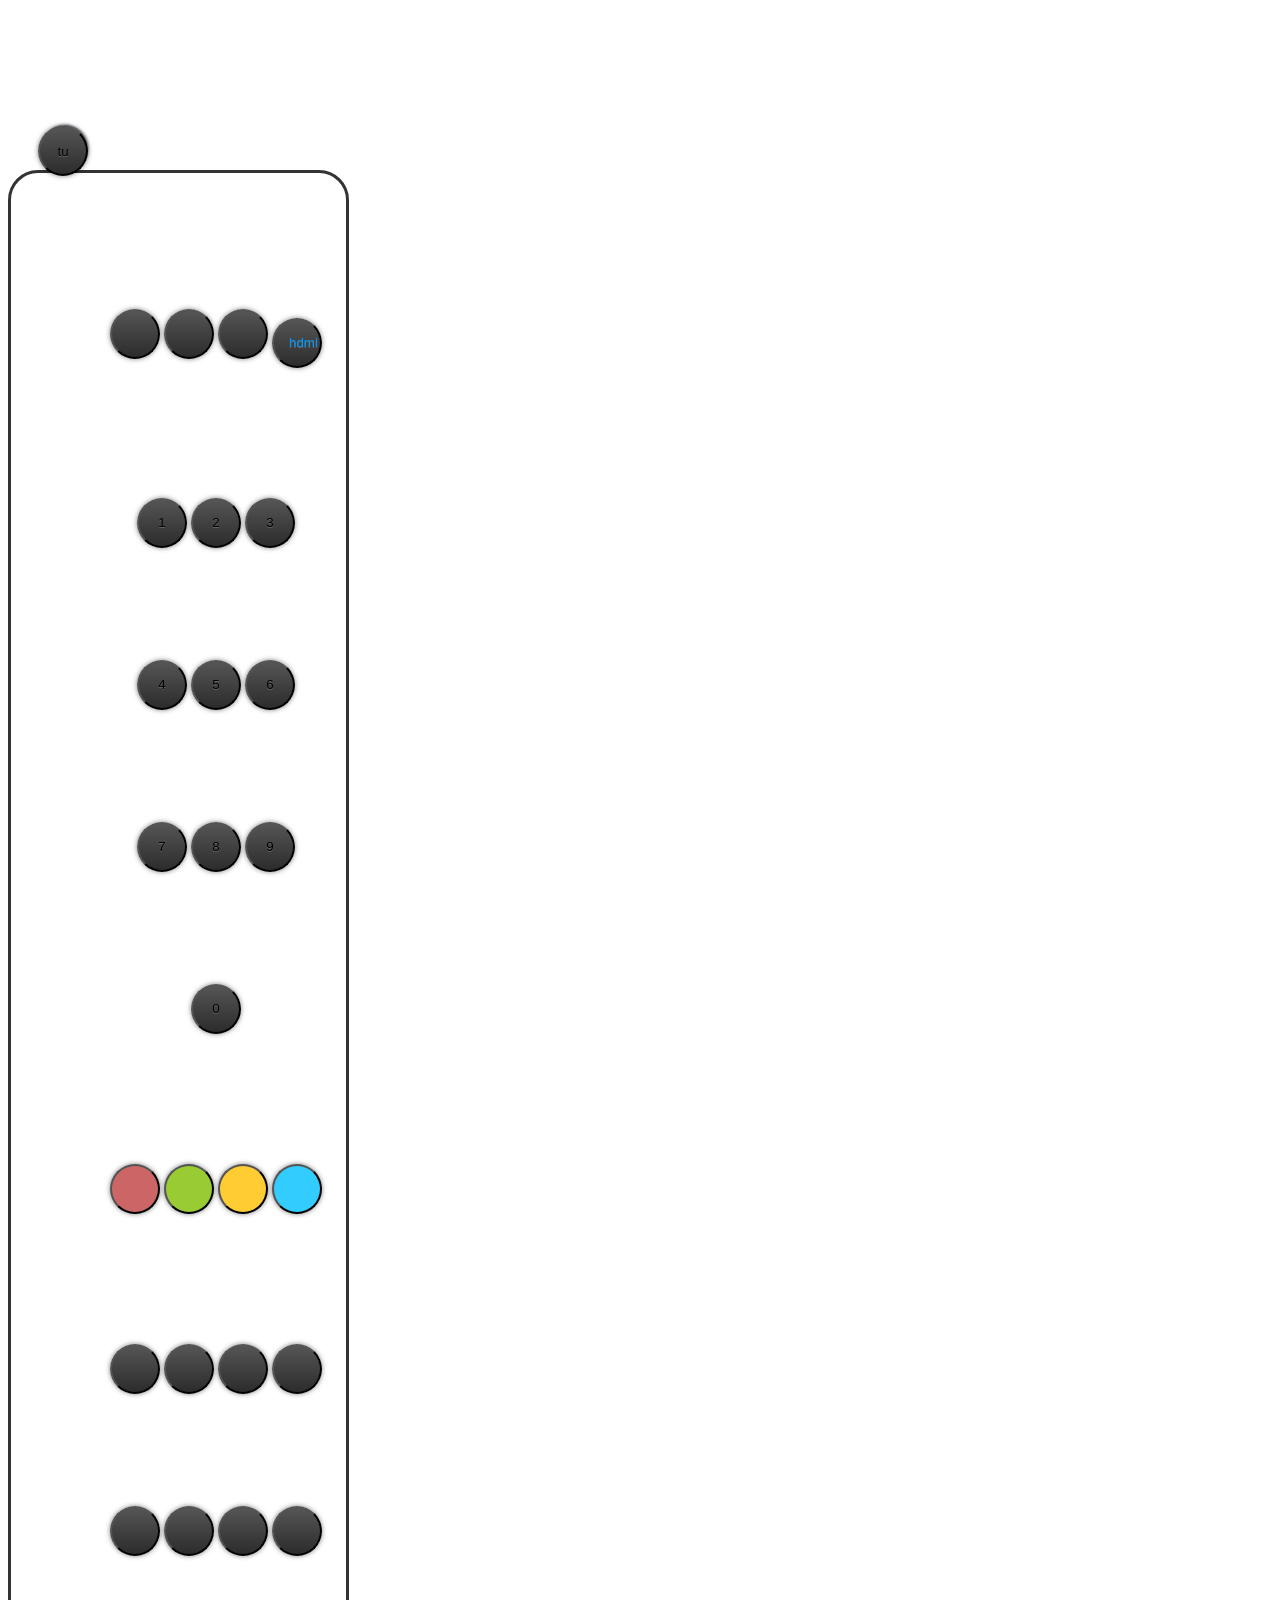
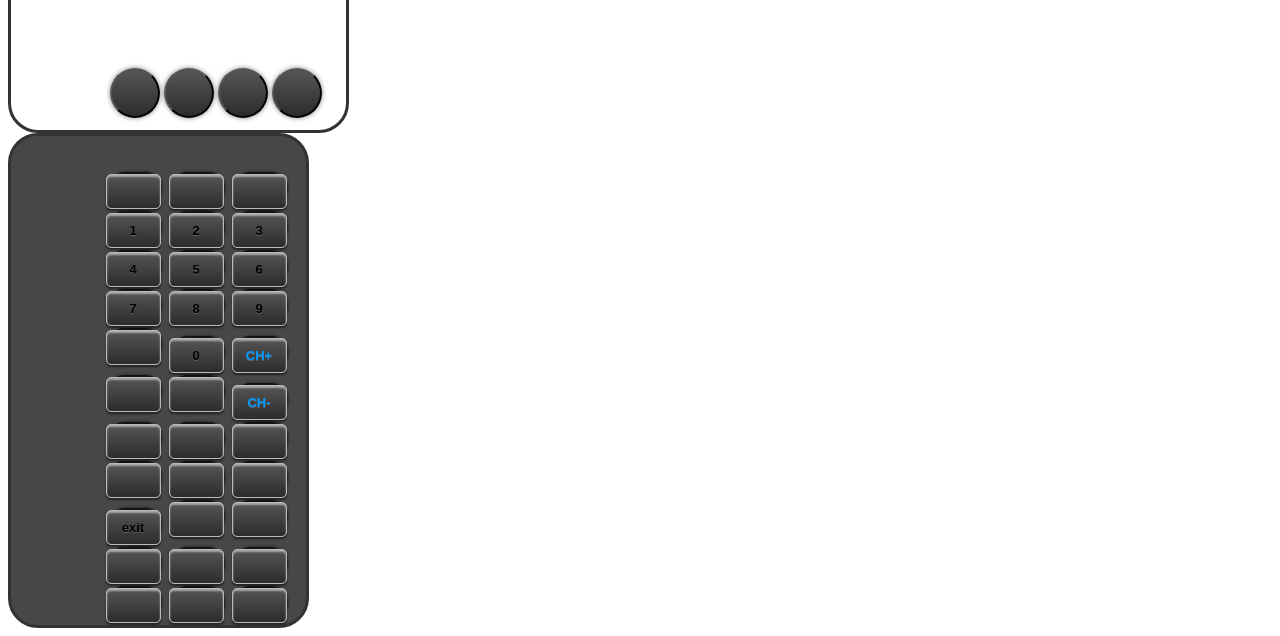
<file: mobile/html/test.html>
<!DOCTYPE html PUBLIC "-//W3C//DTD XHTML 1.0 Transitional//EN" "http://www.w3.org/TR/xhtml1/DTD/xhtml1-transitional.dtd">
<html xmlns="http://www.w3.org/1999/xhtml">
<head>
<meta http-equiv="Content-Type" content="text/html; charset=utf-8" />
<title>Document sans nom</title>
</head>

<body></body>

<button  class="carre" ontouchstart=""  >tu</button>
<!--<A href="#" class="bouton">ok</A>-->

<div  id="tv" class="telco" style="text-align:center;"  >
<br/> 
                    <div class="verticalAlign" style="text-align:center;" >
                    		<button   name="poweroff" style="color:red;"  ><i class="fa  fa-power-off"></i></button>
                            <button   name="poweroff" style="color:green;"  ><i class="fa  fa-bars"></i></button>
                            <button   name="poweroff" style="color:yellow;"  ><i class="fa  fa-home"></i></button>
                            <button   style="color:#0099ff;" name="source" >hdmi</i></button> 
                    </div>
                    <br/>
                    <div class="verticalAlign" style="text-align:center;">
                            <button   name="un"   >1</button>
                            <button    name="deux" >2</button>
                            <button    name="trois" >3</button> 
                    </div> 
                    <div class="verticalAlign" style="text-align:center;">
                            <button   name="quatre"   >4</button>
                            <button    name="cinq" >5</button>
                            <button   name="six" >6</button> 
                    </div>  
                    <div class="verticalAlign" style="text-align:center;">
                            <button   name="sept"   >7</button>
                            <button    name="huit" >8</button>
                            <button    name="neuf" >9</button> 
                    </div> 
                    <div class="verticalAlign" style="text-align:center;">
                            <button   name="zero"   >0</button>
                    </div> 
                    <br/> 
                    <div class="verticalAlign" style="text-align:center;">
                            <button   class="red" name="red"  style="background:#cc6666" ></button>
                            <button   class="green"  name="green"  class="button_color" style="background:#99cc33" ></button>
                            <button    class="yellow"  name="yellow" class="button_color" style="background:#ffcc33"></button> 
                            <button   class="blue"  name="blue" class="button_color" style="background:#33ccff"></button> 
                    </div> 
                    <br/>
                     <div class="verticalAlign" style="text-align:center;">
                        <button   name="plus"  ><i class="fa  fa-volume-up"></i></button>
                         <button   name="chevron-down"  ><i class="fa  fa-chevron-up"></i></button>
                        <button   name="play"  style="color:#00cc99;"><i class="fa  fa-play"></i></button>
                        <button   name="pause" ><i class="fa  fa-pause"></i></button>
					</div>
                    <div class="verticalAlign" style="text-align:center;">
                    	 <button   name="minus"  ><i class="fa  fa-volume-down"></i></button> 
                         <button   name="chevron-up"   ><i class="fa  fa-chevron-down"></i></button>
                         <button   name="forward" ><i class="fa  fa-forward"></i></button>
                        <button   name="stop" ><i class="fa  fa-stop"></i></button>
                                                      
                    </div>
                    <div class="verticalAlign" style="text-align:center;" >
                    	
                    	<button   name="chevron-up"   ><i class="fa  fa-volume-off"></i></button>
                        <button   name="volume"  style="color:blue;" ><i class="fa  fa-info"></i></button>
                        <button   name="backward" ><i class="fa  fa-backward"></i></button>
                    	<button   name="registered"   style="color:red;" ><i class="fa  fa-registered"></i></button>
                    </div>
                    <br/>  
                </div>
                <div id="universelle" class="telco" style="text-align:center;">
                	<br/>
                    <div class="verticalAlign">
                        <center>
                            <button  name="poweroff" style="color:red;" ><i class="fa  fa-power-off"></i></button>
                            <button style="color:#0099ff;"  name="television" ><i class="fa  fa-television"></i></button>
                            <button style="color:#0099ff;"  name="video" ><i class="fa  fa-video-camera"></i></button>
                        </center>
                    </div>
                    <div class="verticalAlign">
                        <center>
                            <button  name="un" >1</button>
                            <button  name="deux" >2</button>
                            <button  name="trois" >3</button>
                        </center>
                    </div>
                    <div class="verticalAlign">
                        <center>
                            <button  name="quatre" >4</button>
                            <button  name="cinq" >5</button>
                            <button  name="six" >6</button>
                        </center>
                    </div>    
                    <div class="verticalAlign">
                        <center>
                            <button  name="sept" >7</button>
                            <button  name="huit" >8</button>
                            <button  name="neuf" >9</button>
                        </center>
                    </div>  
                    <div class="verticalAlign">
                        <center>
                            <button style="color:#0099ff;"  name="volume-up" ><i class="fa  fa-volume-up"></i></button>
                            <button  name="zero" >0</button>
                            <button style="color:#0099ff;"  name="ch+" >CH+</button>
                        </center>
                    </div> 
                    <div class="verticalAlign">
                        <center>
                            <button style="color:#0099ff;"  name="volume-down" ><i class="fa  fa-volume-down"></i></button>
                            <button style="color:#3399ff;"  name="volume-off" ><i class="fa  fa-volume-off"></i></button>
                            <button style="color:#0099ff;"  name="ch-" >CH-</button>
                        </center>
                    </div>      
                    <div class="verticalAlign">
                        <center>
                            <button  name="menu" ><i class="fa  fa-bars"></i></button>
                            <button  name="up" ><i class="fa  fa-arrow-up"></i></button>
                            <button  name="info" style="color:blue;"><i class="fa  fa-info"></i></button>
                        </center>
                    </div>  
                    <div class="verticalAlign">
                        <center>
                            <button  name="left" ><i class="fa  fa-arrow-left"></i></button>
                            <button  name="share" ><i class="fa  fa-share"></i></button>
                            <button  name="right" ><i class="fa  fa-arrow-right"></i></button>
                        </center>
                    </div> 
                    <div class="verticalAlign">
                        <center>
                            <button  name="exit" >exit</button>
                            <button  name="down" ><i class="fa  fa-arrow-down"></i></button>
                            <button  name="return" ><i class="fa  fa-reply"></i></button>
                        </center>
                    </div>  
                    <div class="verticalAlign">
                        <center>
                            <button  name="backward" ><i class="fa  fa-backward"></i></button>
                            <button  name="pause" ><i class="fa  fa-pause"></i></button>
                            <button  name="forward" ><i class="fa  fa-forward"></i></button>
                        </center>
                    </div>  
                    <div class="verticalAlign">
                        <center>
                            <button style="color:red;"  name="registered" ><i class="fa  fa-registered"></i></button>
                            <button style="color:#00cc99;"  name="play" ><i class="fa  fa-play"></i></button>
                            <button  name="stop" ><i class="fa  fa-stop"></i></button>
                        </center>
                    </div>  
                    <br/>                               
                </div> 

 
</html>

<style>


#universelle {
	width:280px;
	background-color:rgba(0, 0, 0, 0.72);	
	border:solid;
	border-style:solid;
	border-color:#333;
	border-radius:30px;
	padding-left:15px;
}


#universelle button{

  color: #000;
  background: #444;
  background: linear-gradient( #555, #2C2C2C);	 	
  display: inline-block;
  *display: inline;
  zoom: 1;
  margin: 2px;
  padding:4px;
  cursor: pointer;
  border: 1px solid #bbb;
  overflow: visible;
  font: bold 13px arial, helvetica, sans-serif;
  text-decoration: none;
  white-space: nowrap;
  background-color: #ddd;
  height:35px;
  width:55px;
  transition: background-color .2s ease-out;
  background-clip: padding-box; /* Fix bleeding */
  border-radius: 5px;
  box-shadow: 0px 2px 2px 0px rgba(0, 0, 0, 0.5),
				0px 2px 2px 0px rgba(255, 255, 255, 0.5) inset;
  text-shadow: 0px 1px 0px rgba( 255, 255, 255, 0.2); 
}

#universelle button:hover{
     color: #222;
     background: #555;
     background: linear-gradient( #777, #333);
}

#universelle button:active{
     color: #000;
     background: #444;
     background: linear-gradient( #555, #2C2C2C);
     box-shadow: 0px 2px 2px 0px rgba(0, 0, 0, 0.5) inset,
				0px 2px 2px 0px rgba(255, 255, 255, 0.5);
}

/* fin Universelle */

/* debut TV */

#tv {
	width:320px;
	border:solid;
	border-style:solid;
	border-color:#333;
	border-radius:30px;
	background-color:white;
	padding-left:15px;
}

button {

	display: inline-block;

	width:50px;
	height:50px;
    background: rgb(68,68,68);
    background: linear-gradient( #555, #2C2C2C);
	
	margin-top:100px;		
	border-radius:100px; 
/*	transform:rotate(45deg);
	-ms-transform:rotate(45deg);  
	-moz-transform:rotate(45deg);  
	-webkit-transform:rotate(45deg); 
	-o-transform:rotate(45deg); */ 
	box-shadow: 0 0 5px rgba( 0, 0, 0, 0.5),
				   0 -1px 0 rgba( 255, 255, 255, 0.4);
	text-shadow: 0px 1px 0px rgba( 255, 255, 255, 0.2); 
	transition: all 0.2s ease-in-out;
	position: relative;
	top: 1px;
	bottom: 6px; 
	right:10px;
	margin-bottom: 12px;
	padding: 10px 15px; 
	border-radius: 50px/50px;
	top:18px;
	left:30px;
}

button:after {
	content: "";
	position: absolute;
	display: inline-block;
	border-radius: 50px/50px;
	z-index: -1;
	bottom: inherit; 
	left: 1px;
	bottom:3px;
	width: 100%;
	height: 100%;
	background: rgb(68,68,68);
	box-shadow: 1px 0 3px rgb(68,88,98);	
}



button:hover{
     color: #222;
     background: #555;
     background: linear-gradient( #777, #333);
}

button:active{
	background: rgb(68,78,68); 
	left: 1px; 
}


 .red {
  background:#cc6666;

}

 .green {
background:#99cc33;

}

 .yellow {
  background:#ffcc33;

  
}

.blue {
  background:#3399ff;

}




.carre {
	display: inline-block;

	width:50px;
	height:50px;
    background: rgb(68,68,68);
    background: linear-gradient( #555, #2C2C2C);
	
	margin-top:100px;		
	border-radius:100px; 
/*	transform:rotate(45deg);
	-ms-transform:rotate(45deg);  
	-moz-transform:rotate(45deg);  
	-webkit-transform:rotate(45deg); 
	-o-transform:rotate(45deg);  
	box-shadow: 0 0 5px rgba( 0, 0, 0, 0.5),
				   0 -1px 0 rgba( 255, 255, 255, 0.4);
	text-shadow: 0px 1px 0px rgba( 255, 255, 255, 0.2); */
	transition: all 0.2s ease-in-out;
	position: relative;
	top: 1px;
	bottom: 6px; 
	right:10px;
	margin-bottom: 12px;
	padding: 10px 15px; 
	border-radius: 50px/50px;
	top:18px;
	left:30px;
	

	
}

.carre:after {
	content: "";
	position: absolute;
	display: inline-block;
	border-radius: 50px/50px;
	z-index: -1;
	bottom: inherit; 
	left: 1px;
	bottom:3px;
	width: 100%;
	height: 100%;
	background: rgb(68,68,68);
	box-shadow: 1px 0 3px rgb(68,68,88);	
}

.carre:active {

	background: rgb(68,78,68); 
	top: 1px;
	}





/*a.bouton {
	display: inline-block;
	background: rgb(30,100,30); 
	color: white;
	font: bold 28px Arial; 
	position: relative;
	top: 0;
	bottom: -12px; 
	margin-bottom: 12px;
	padding: 10px 15px; 
	border-radius: 50px/50px;
	transition: all 0.2s ease-in-out;
}

a.bouton:after { 
	content: "";
	position: absolute;
	display: inline-block;
	border-radius: 50px/50px;
	z-index: -1;
	bottom: inherit; 
	left: 0;
	width: 100%;
	height: 100%;
	background: rgb(10, 70, 10); 
	box-shadow: 1px 0 3px grey;
	}

a.bouton:active {
	background: rgb(30,120,30); 
	top: 12px; 
	bottom: 0;
	}*/
	

nav a{
  display: inline-block;
  height: 15px;
  width: 15px;
  border: 1px solid #aaa;
  border-radius: 0px;
  margin: 0px;
  padding: 0px;
}

nav a:first-child{
  border-top-left-radius: 50px;
  border-bottom-left-radius: 50px;
  
  width: 50px;
  height: 100px;
  z-index: 1;
  background-color: #00a
}

nav a:nth-child(2){
  border-bottom-right-radius: 51px;
  border-bottom-left-radius: 51px;
  width: 101px;
  height: 50px;
  position: relative;
  left: -55px;
  top: 50px;
  z-index: 2;
  background-color: #0a0
}

nav a:last-child{
  border-top-right-radius: 50px;
  border-bottom-right-radius: 50px;
  width: 50px;
  height: 100px;
  position: relative;
  left: -111px;
  top: 0px;
  z-index: 1;
  background-color: #a00*/
}
</style>
</file>
